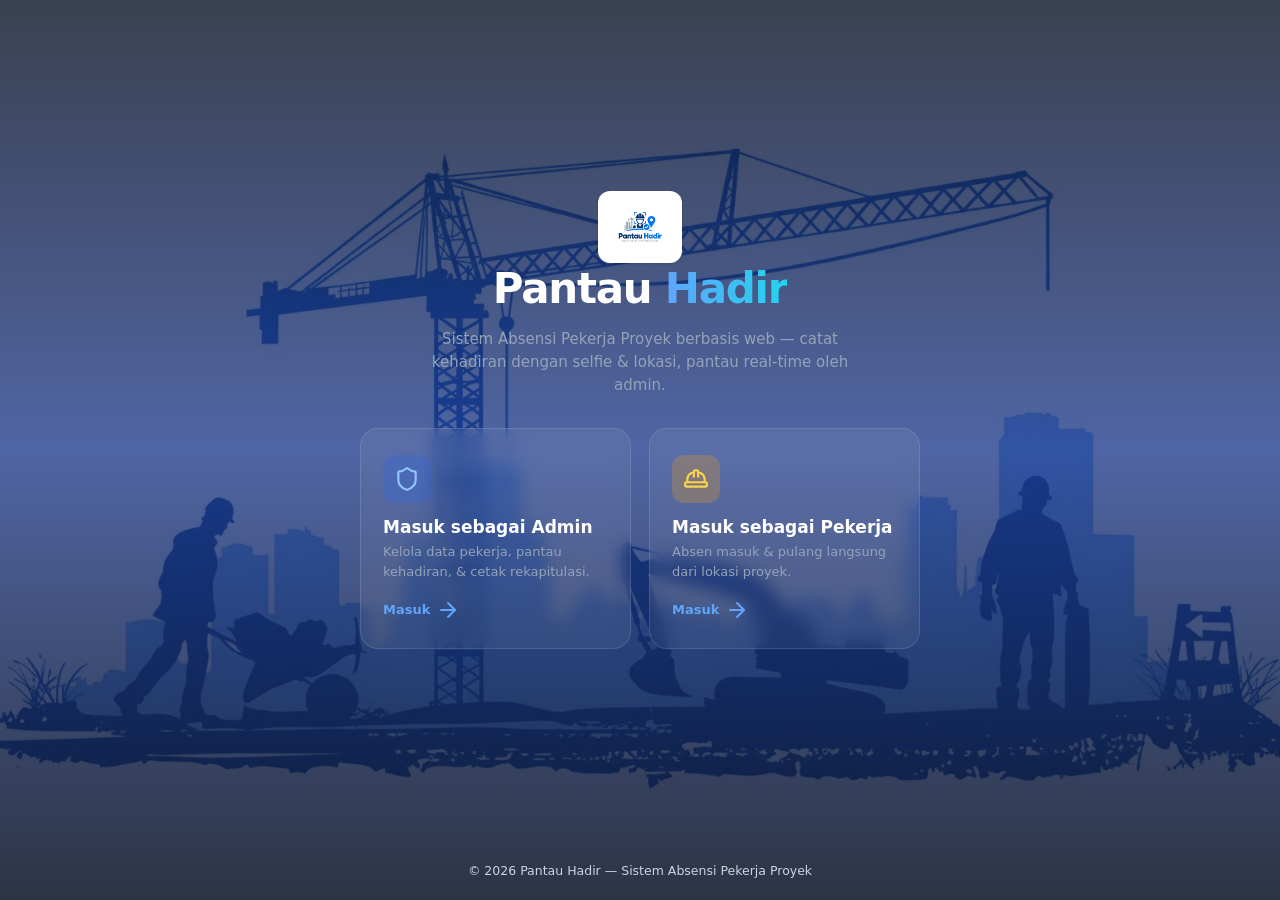
<file: index.html>
<!DOCTYPE html>
<html lang="id">
<head>
  <meta charset="UTF-8">
  <meta name="viewport" content="width=device-width, initial-scale=1.0">
  <title>Pantau Hadir — Sistem Absensi Pekerja Proyek</title>
  <link rel="stylesheet" href="assets/css/style.css">
  <link rel="icon" href="data:image/svg+xml,%3Csvg xmlns='http://www.w3.org/2000/svg' viewBox='0 0 24 24' fill='none' stroke='%232563eb' stroke-width='2'%3E%3Cpath d='M2 18a1 1 0 0 0 1 1h18a1 1 0 0 0 1-1v-2a1 1 0 0 0-1-1H3a1 1 0 0 0-1 1z'/%3E%3Cpath d='M10 10V5a1 1 0 0 1 1-1h2a1 1 0 0 1 1 1v5'/%3E%3Cpath d='M4 15v-3a6 6 0 0 1 6-6'/%3E%3Cpath d='M14 6a6 6 0 0 1 6 6v3'/%3E%3C/svg%3E">
</head>
<body class="auth-body img-bg">
  <main class="auth-main">
    <div class="landing-hero">
      <div class="logo-box" style="margin:0 auto;padding:10px 16px"><img class="logo-img" src="assets/images/logo-pantau-hadir.jpg" alt="Pantau Hadir" style="height:52px"></div>
      <h1>Pantau <span>Hadir</span></h1>
      <p>Sistem Absensi Pekerja Proyek berbasis web — catat kehadiran dengan selfie & lokasi, pantau real-time oleh admin.</p>
      <div class="role-grid">
        <a href="admin-login.html" class="role-card admin">
          <div class="role-ico" id="ico-admin"></div>
          <h3>Masuk sebagai Admin</h3>
          <p>Kelola data pekerja, pantau kehadiran, & cetak rekapitulasi.</p>
          <div class="arrow">Masuk <span id="arr-admin"></span></div>
        </a>
        <a href="pekerja-login.html" class="role-card worker">
          <div class="role-ico" id="ico-worker"></div>
          <h3>Masuk sebagai Pekerja</h3>
          <p>Absen masuk & pulang langsung dari lokasi proyek.</p>
          <div class="arrow">Masuk <span id="arr-worker"></span></div>
        </a>
      </div>
    </div>
  </main>
  <footer class="auth-foot">&copy; 2026 Pantau Hadir — Sistem Absensi Pekerja Proyek</footer>

  <script src="assets/js/app.js"></script>
  <script>
    document.getElementById('ico-admin').innerHTML = PH.icon('shield');
    document.getElementById('ico-worker').innerHTML = PH.icon('hard-hat');
    document.getElementById('arr-admin').innerHTML = PH.icon('arrow-right');
    document.getElementById('arr-worker').innerHTML = PH.icon('arrow-right');
  </script>
</body>
</html>
</file>
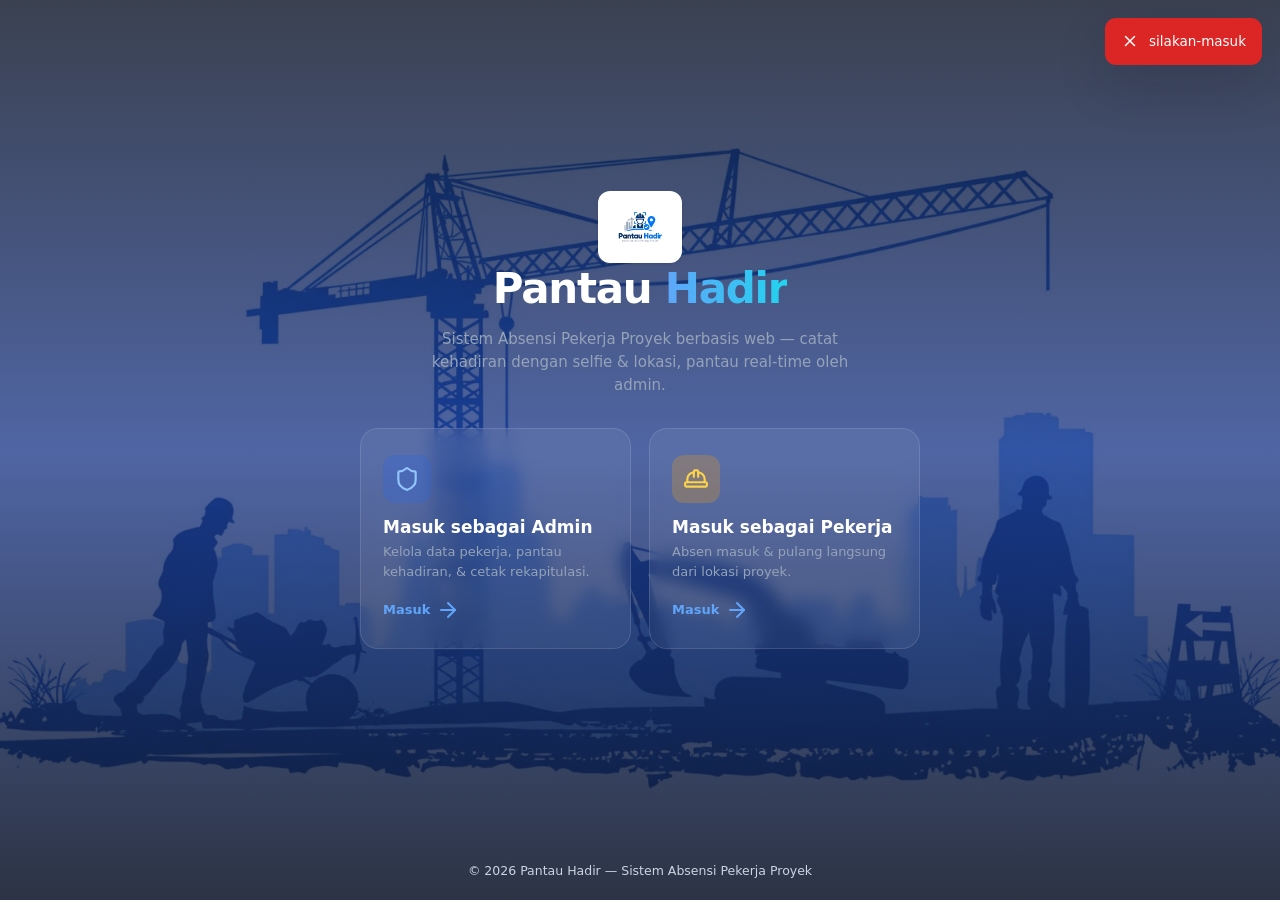
<file: absen-sukses.html>
<!DOCTYPE html>
<html lang="id">
<head>
  <meta charset="UTF-8">
  <meta name="viewport" content="width=device-width, initial-scale=1.0">
  <title>Absen Berhasil — Pantau Hadir</title>
  <link rel="stylesheet" href="assets/css/style.css">
  <link rel="icon" href="assets/images/logo-pantau-hadir.jpg">
</head>
<body class="worker-body">
  <div class="worker-wrap">
    <div class="orange-topbar">
      <a href="#" class="keluar-btn" data-logout><span id="i-back"></span> Keluar</a>
    </div>

    <div style="text-align:center;padding:26px 0 6px">
      <div class="success-green" id="i-check"></div>
      <h1 style="font-size:22px;font-weight:800;color:var(--primary);letter-spacing:.02em" id="title">ABSEN ANDA TERKIRIM!</h1>
      <p class="text-muted text-sm mt-8" id="sub">Kehadiran Anda berhasil dicatat oleh sistem.</p>
    </div>

    <div class="card card-pad" style="margin-top:10px">
      <div class="detail-grid" id="detailGrid"></div>
      <div id="photoWrap" style="display:none;margin-top:14px">
        <div class="text-sm text-muted mb-8">Bukti Foto:</div>
        <img id="photo" style="width:100%;border-radius:12px;border:1px solid var(--line)" alt="Bukti absen">
      </div>
    </div>

    <div class="card card-pad mt-16">
      <h3 style="font-size:15px;color:var(--primary);font-weight:800">Riwayat Absensi</h3>
      <table class="riwayat">
        <thead><tr><th>Hari/Tgl</th><th>Waktu</th><th>Lokasi</th></tr></thead>
        <tbody id="histBody"></tbody>
      </table>
      <div class="pager">
        <button id="prevPage" aria-label="Sebelumnya"><span id="i-prev"></span></button>
        <button id="nextPage" aria-label="Berikutnya"><span id="i-next"></span></button>
      </div>
    </div>

    <a href="pekerja-dashboard.html" class="btn btn-absen" style="text-decoration:none"><span id="i-dash"></span> Kembali ke Dashboard</a>

    <div style="text-align:center;margin-top:26px;padding-bottom:10px">
      <div class="logo-box" style="padding:8px 14px"><img class="logo-img" src="assets/images/logo-pantau-hadir.jpg" alt="Pantau Hadir" style="height:44px"></div>
    </div>
  </div>

  <script src="assets/js/app.js"></script>
  <script>
    var sess = PH.requireRole('worker');
    document.getElementById('i-back').innerHTML = PH.icon('arrow-left');
    document.getElementById('i-check').innerHTML = PH.icon('check');
    document.getElementById('i-prev').innerHTML = PH.icon('arrow-left');
    document.getElementById('i-next').innerHTML = PH.icon('arrow-right');
    document.getElementById('i-dash').innerHTML = PH.icon('home');

    var type = PH.param('type') || 'masuk';
    var id = PH.param('id');
    var rec = id ? PH.getAttendance().find(function(a){return a.id===id;}) : null;
    if (!rec) rec = PH.workerHistory(sess.workerId, 1)[0];

    document.getElementById('title').textContent = type==='pulang' ? 'ABSEN PULANG TERCATAT!' : 'ABSEN MASUK TERCATAT!';
    var isLate = rec && rec.status==='Terlambat';
    var waktu = type==='pulang' ? rec.checkOut : rec.checkIn;
    var photo = type==='pulang' ? rec.photoOut : rec.photoIn;

    var items = [
      {k:'Nama', v: sess.nama},
      {k:'NIK', v: sess.nik},
      {k:'Lokasi', v: sess.site},
      {k:'Tanggal', v: rec ? PH.fmtTanggalSingkat(rec.date) : '-'},
      {k:'Waktu Absen', v: PH.fmtWaktu(waktu) + ' WIB'},
      {k:'Status', v: rec ? rec.status : '-', badge: isLate ? 'warning' : 'success'}
    ];
    document.getElementById('detailGrid').innerHTML = items.map(function(it){
      var val = it.badge ? '<span class="badge badge-'+it.badge+'">'+it.v+'</span>' : it.v;
      return '<div class="detail-item"><div class="k">'+it.k+'</div><div class="v">'+val+'</div></div>';
    }).join('');

    if (photo) {
      document.getElementById('photoWrap').style.display='block';
      document.getElementById('photo').src = photo;
    }

    // Riwayat with pagination (5 per page)
    var hist = PH.workerHistory(sess.workerId, 30);
    var PER = 5, page = 0;
    function renderHist(){
      var rows = hist.slice(page*PER, page*PER+PER);
      document.getElementById('histBody').innerHTML = rows.length ? rows.map(function(h){
        var t = h.checkOut && (!h.checkIn || h.checkOut > h.checkIn) ? h.checkOut : h.checkIn;
        var label = (t===h.checkIn) ? 'Masuk' : 'Pulang';
        return '<tr><td>'+PH.fmtTanggalSingkat(h.date)+'</td><td>'+PH.fmtWaktu(t)+' '+label+'</td><td>'+h.site+'</td></tr>';
      }).join('') : '<tr><td colspan="3" style="text-align:center">Tidak ada riwayat.</td></tr>';
      document.getElementById('prevPage').disabled = page===0;
      document.getElementById('nextPage').disabled = (page+1)*PER >= hist.length;
    }
    document.getElementById('prevPage').addEventListener('click', function(){ if(page>0){page--;renderHist();} });
    document.getElementById('nextPage').addEventListener('click', function(){ if((page+1)*PER<hist.length){page++;renderHist();} });
    renderHist();
  </script>
</body>
</html>
</file>
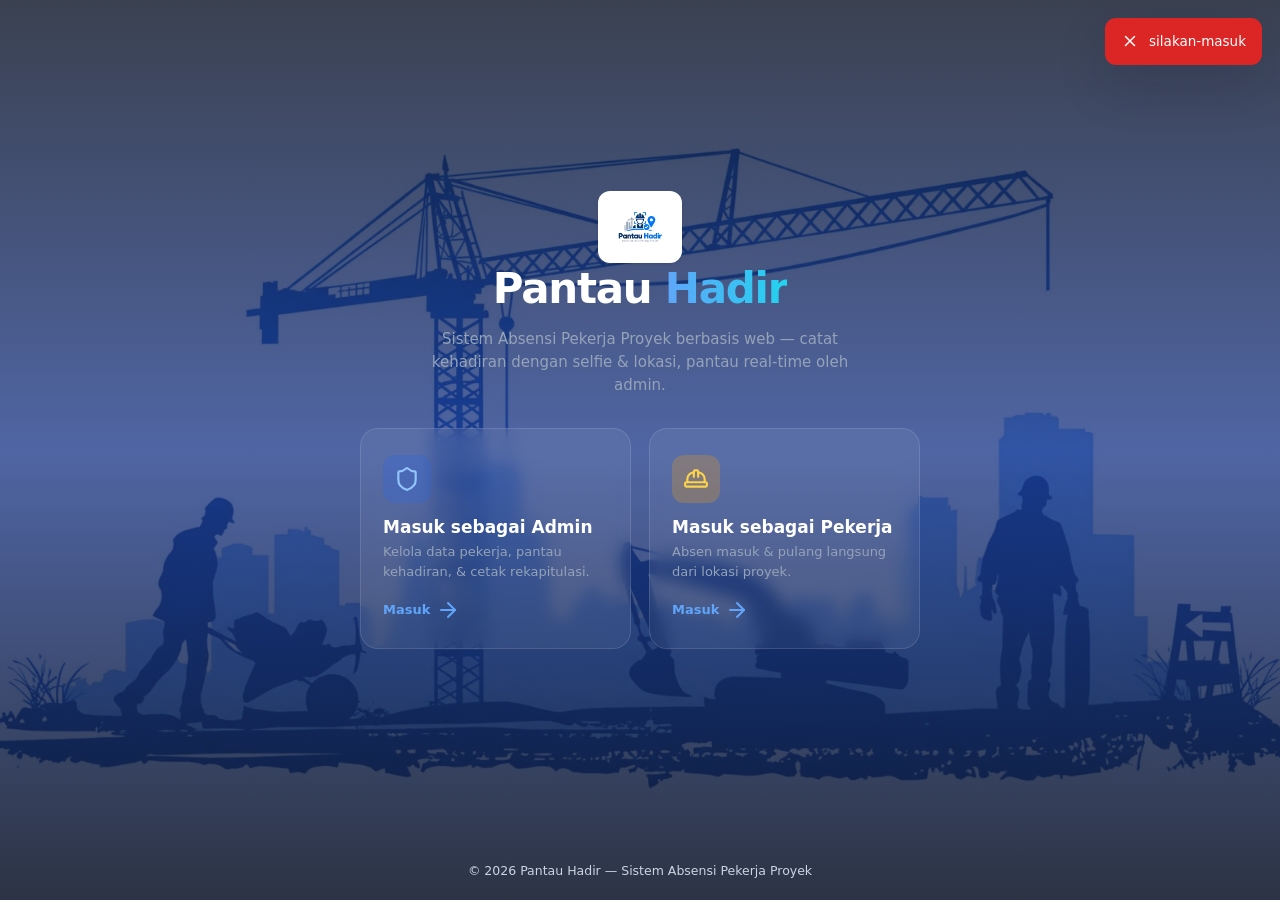
<file: admin-dashboard.html>
<!DOCTYPE html>
<html lang="id">
<head>
  <meta charset="UTF-8">
  <meta name="viewport" content="width=device-width, initial-scale=1.0">
  <title>Dashboard Admin — Pantau Hadir</title>
  <link rel="stylesheet" href="assets/css/style.css">
  <link rel="icon" href="data:image/svg+xml,%3Csvg xmlns='http://www.w3.org/2000/svg' viewBox='0 0 24 24' fill='none' stroke='%232563eb' stroke-width='2'%3E%3Cpath d='M2 18a1 1 0 0 0 1 1h18a1 1 0 0 0 1-1v-2a1 1 0 0 0-1-1H3a1 1 0 0 0-1 1z'/%3E%3Cpath d='M10 10V5a1 1 0 0 1 1-1h2a1 1 0 0 1 1 1v5'/%3E%3C/svg%3E">
</head>
<body>
  <div class="admin-layout">
    <!-- SIDEBAR -->
    <aside class="sidebar">
      <div class="brand-area">
        <div class="logo-box"><img class="logo-img" src="assets/images/logo-pantau-hadir.jpg" alt="Pantau Hadir"></div>
      </div>
      <nav>
        <a href="admin-dashboard.html" class="active"><span id="i-dash"></span> Dashboard</a>
        <a href="rekapitulasi-absensi.html"><span id="i-rekap"></span> Rekapitulasi Absensi</a>
        <a href="data-pekerja.html"><span id="i-pekerja"></span> Data Pekerja</a>
      </nav>
      <div class="side-foot">
        <a href="#" data-logout><span id="i-out"></span> Keluar</a>
      </div>
    </aside>
    <div class="overlay"></div>

    <!-- MAIN -->
    <div class="admin-main">
      <header class="topbar">
        <div class="flex gap-12">
          <button class="menu-toggle" aria-label="Buka menu"><span id="i-menu"></span></button>
          <div>
            <h2 id="companyName">PT. Jalan Baru</h2>
            <div class="clock" id="clockDate"></div>
          </div>
        </div>
        <div class="flex gap-16">
          <div class="clock" id="clockTime" style="font-size:15px;font-weight:700;color:var(--ink)"></div>
          <div class="user-chip">
            <div class="avatar"><span id="i-avatar"></span></div>
            <div>
              <div style="font-weight:700;font-size:13px">Administrator</div>
              <div class="text-xs text-muted">Admin</div>
            </div>
          </div>
        </div>
      </header>

      <main class="page">
        <div class="page-head">
          <div>
            <h1>Dashboard</h1>
            <p>Selamat datang, Administrator! Ringkasan kehadiran hari ini.</p>
          </div>
          <a href="rekapitulasi-absensi.html" class="btn btn-primary"><span id="i-detail"></span> Lihat Detail Absensi</a>
        </div>

        <!-- STATISTIK -->
        <div class="stat-grid" id="statGrid"></div>

        <div style="display:grid;grid-template-columns:2fr 1fr;gap:16px" class="dash-grid">
          <!-- CHART 7 HARI -->
          <div class="card chart-card">
            <div class="flex between mb-16">
              <h3 style="font-size:16px">Tren Kehadiran 7 Hari Terakhir</h3>
              <span class="badge badge-primary" id="avgBadge"></span>
            </div>
            <div class="bars" id="bars"></div>
          </div>
          <!-- STATUS HARI INI -->
          <div class="card card-pad">
            <h3 style="font-size:16px;margin-bottom:14px">Status Hari Ini</h3>
            <div id="statusList" style="display:flex;flex-direction:column;gap:10px"></div>
            <div class="mt-24" style="border-top:1px solid var(--line);padding-top:14px">
              <div class="text-sm text-muted mb-8">Persentase Kehadiran</div>
              <div style="height:10px;background:var(--line);border-radius:99px;overflow:hidden">
                <div id="pctBar" style="height:100%;background:linear-gradient(90deg,var(--primary),#22d3ee);border-radius:99px;width:0%;transition:width .8s ease"></div>
              </div>
              <div class="text-right mt-8" style="font-weight:800;font-size:18px" id="pctText">0%</div>
            </div>
          </div>
        </div>
      </main>
    </div>
  </div>

  <script src="assets/js/app.js"></script>
  <script>
    PH.requireRole('admin');
    document.getElementById('i-dash').innerHTML = PH.icon('layout');
    document.getElementById('i-rekap').innerHTML = PH.icon('clipboard');
    document.getElementById('i-pekerja').innerHTML = PH.icon('users');
    document.getElementById('i-out').innerHTML = PH.icon('logout');
    document.getElementById('i-menu').innerHTML = '<svg width="20" height="20" viewBox="0 0 24 24" fill="none" stroke="currentColor" stroke-width="2"><line x1="4" x2="20" y1="6" y2="6"/><line x1="4" x2="20" y1="12" y2="12"/><line x1="4" x2="20" y1="18" y2="18"/></svg>';
    document.getElementById('i-avatar').innerHTML = PH.icon('shield');
    document.getElementById('i-detail').innerHTML = PH.icon('clipboard');
    document.getElementById('companyName').textContent = PH.getCompany().name;
    PH.startClock(document.getElementById('clockDate'), document.getElementById('clockTime'));

    var BULAN = ['Jan','Feb','Mar','Apr','Mei','Jun','Jul','Agu','Sep','Okt','Nov','Des'];
    function key(d){return d.getFullYear()+'-'+String(d.getMonth()+1).padStart(2,'0')+'-'+String(d.getDate()).padStart(2,'0');}

    var workers = PH.getWorkers();
    var att = PH.getAttendance();
    var today = key(new Date());
    var todayRecs = att.filter(function(a){return a.date===today;});

    var total = workers.length;
    var hadir = todayRecs.filter(function(a){return a.status==='Hadir';}).length;
    var terlambat = todayRecs.filter(function(a){return a.status==='Terlambat';}).length;
    var alpha = total - todayRecs.length;
    var pct = total ? Math.round(((hadir+terlambat)/total)*100) : 0;

    var stats = [
      {cls:'blue', ico:'users', num:total, lbl:'Total Pekerja', sub:'Terdaftar aktif'},
      {cls:'green', ico:'check', num:hadir, lbl:'Tepat Waktu', sub:total?Math.round(hadir/total*100):0+'% dari total'},
      {cls:'amber', ico:'clock', num:terlambat, lbl:'Terlambat', sub:'Masuk setelah 07:30'},
      {cls:'red', ico:'x', num:alpha, lbl:'Belum Absen / Alpha', sub:total?Math.round(alpha/total*100):0+'% dari total'}
    ];
    document.getElementById('statGrid').innerHTML = stats.map(function(s){
      return '<div class="stat-card '+s.cls+'"><div class="stat-ico">'+PH.icon(s.ico)+'</div>'+
        '<div class="num">'+s.num+'</div><div class="lbl">'+s.lbl+'</div><div class="sub text-muted">'+s.sub+'</div></div>';
    }).join('');

    // Status list
    var statuses = [
      {c:'success', t:'Hadir Tepat Waktu', n:hadir},
      {c:'warning', t:'Terlambat', n:terlambat},
      {c:'danger', t:'Belum Absen', n:alpha}
    ];
    document.getElementById('statusList').innerHTML = statuses.map(function(s){
      return '<div class="flex between"><span class="badge badge-'+s.c+'">'+s.t+'</span><strong>'+s.n+'</strong></div>';
    }).join('');

    setTimeout(function(){
      document.getElementById('pctBar').style.width = pct+'%';
      document.getElementById('pctText').textContent = pct+'%';
    }, 200);

    // 7-day chart
    var days = [];
    var max = 1;
    for (var i=6;i>=0;i--){
      var d = new Date(); d.setDate(d.getDate()-i);
      var k = key(d);
      var cnt = att.filter(function(a){return a.date===k;}).length;
      max = Math.max(max, cnt);
      days.push({label:String(d.getDate())+' '+BULAN[d.getMonth()], cnt:cnt, dow:d.getDay()});
    }
    document.getElementById('bars').innerHTML = days.map(function(d){
      var h = Math.round((d.cnt/max)*100);
      var weekend = d.dow===0||d.dow===6;
      return '<div class="bar-col"><div class="bar" style="height:'+(d.cnt?Math.max(h,4):2)+'%;'+(weekend?'opacity:.35;background:#94a3b8':'')+'"><span>'+(d.cnt||'')+'</span></div><small>'+d.label+'</small></div>';
    }).join('');
    var avg = Math.round(days.reduce(function(s,d){return s+d.cnt;},0)/7);
    document.getElementById('avgBadge').textContent = 'Rata-rata: '+avg+' orang/hari';
  </script>
  <style>@media(max-width:900px){.dash-grid{grid-template-columns:1fr!important}}</style>
</body>
</html>
</file>
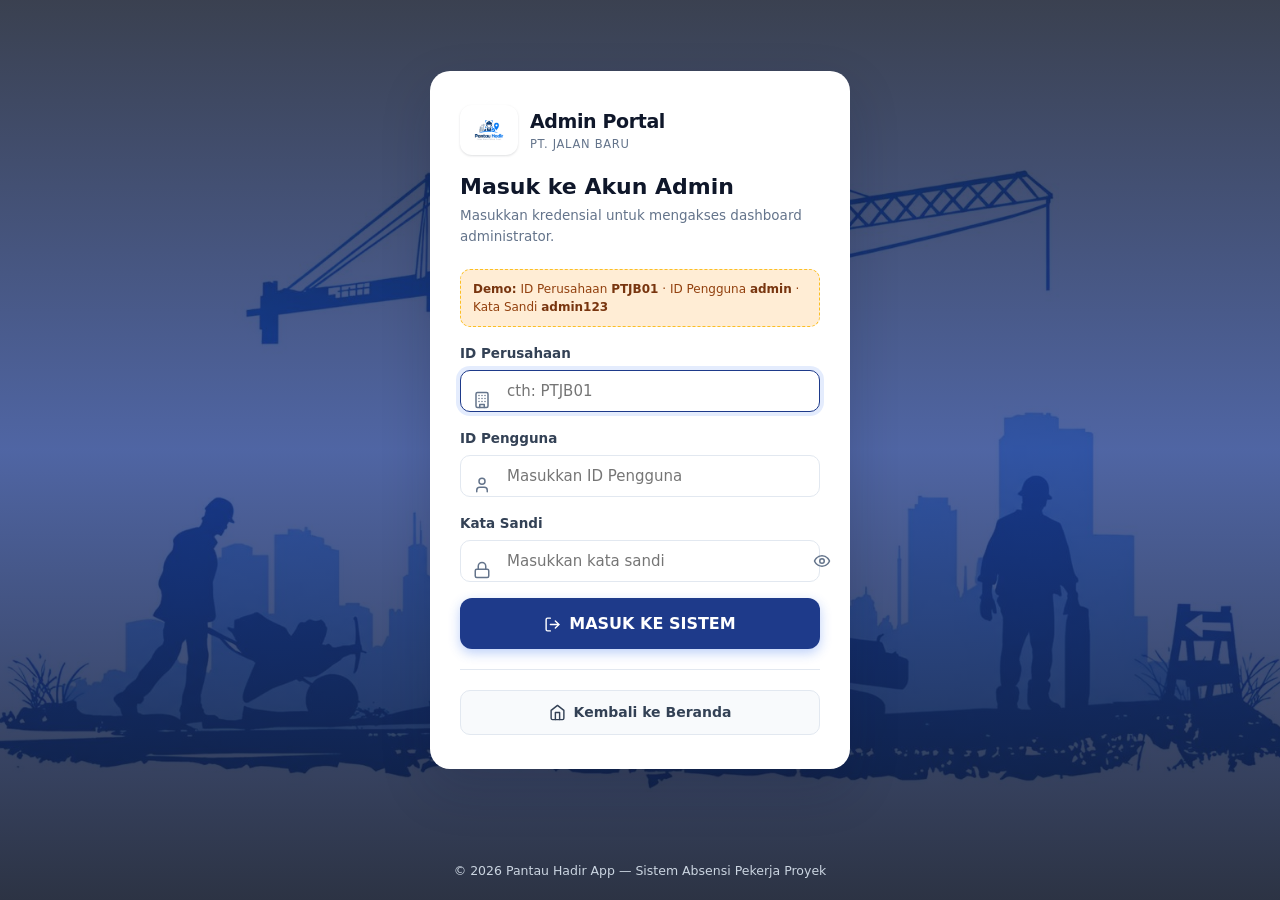
<file: admin-login.html>
<!DOCTYPE html>
<html lang="id">
<head>
  <meta charset="UTF-8">
  <meta name="viewport" content="width=device-width, initial-scale=1.0">
  <title>Masuk Admin — Pantau Hadir</title>
  <link rel="stylesheet" href="assets/css/style.css">
  <link rel="icon" href="data:image/svg+xml,%3Csvg xmlns='http://www.w3.org/2000/svg' viewBox='0 0 24 24' fill='none' stroke='%232563eb' stroke-width='2'%3E%3Cpath d='M2 18a1 1 0 0 0 1 1h18a1 1 0 0 0 1-1v-2a1 1 0 0 0-1-1H3a1 1 0 0 0-1 1z'/%3E%3Cpath d='M10 10V5a1 1 0 0 1 1-1h2a1 1 0 0 1 1 1v5'/%3E%3C/svg%3E">
</head>
<body class="auth-body img-bg">
  <main class="auth-main">
    <div class="auth-card">
      <div class="auth-logo">
        <div class="logo-box"><img class="logo-img" src="assets/images/logo-pantau-hadir.jpg" alt="Pantau Hadir"></div>
        <div class="brand">Admin Portal<small>PT. Jalan Baru</small></div>
      </div>
      <h1>Masuk ke Akun Admin</h1>
      <p class="auth-sub">Masukkan kredensial untuk mengakses dashboard administrator.</p>

      <div class="demo-hint">
        <b>Demo:</b> ID Perusahaan <b>PTJB01</b> · ID Pengguna <b>admin</b> · Kata Sandi <b>admin123</b>
      </div>

      <form id="loginForm" novalidate>
        <div class="field" id="f-company">
          <label for="id-perusahaan">ID Perusahaan</label>
          <div class="input-wrap">
            <span id="ico-building"></span>
            <input class="input" type="text" id="id-perusahaan" name="id-perusahaan" placeholder="cth: PTJB01" required autofocus autocomplete="organization">
          </div>
          <p class="error-msg">ID Perusahaan wajib diisi.</p>
        </div>
        <div class="field" id="f-user">
          <label for="id-pengguna">ID Pengguna</label>
          <div class="input-wrap">
            <span id="ico-user"></span>
            <input class="input" type="text" id="id-pengguna" name="id-pengguna" placeholder="Masukkan ID Pengguna" required autocomplete="username">
          </div>
          <p class="error-msg">ID Pengguna wajib diisi.</p>
        </div>
        <div class="field" id="f-pass">
          <label for="password">Kata Sandi</label>
          <div class="input-wrap">
            <span id="ico-lock"></span>
            <input class="input" type="password" id="password" name="password" placeholder="Masukkan kata sandi" required autocomplete="current-password">
            <button type="button" class="toggle-pass" data-toggle-pass="#password" aria-label="Tampilkan/sembunyikan kata sandi" id="togglePass"></button>
          </div>
          <p class="error-msg">Kata sandi wajib diisi.</p>
        </div>
        <button type="submit" class="btn btn-primary btn-block btn-lg" id="submitBtn">
          <span id="ico-login"></span> MASUK KE SISTEM
        </button>
      </form>

      <hr style="border:none;border-top:1px solid var(--line);margin:20px 0">
      <a href="index.html" class="btn btn-ghost btn-block"><span id="ico-home"></span> Kembali ke Beranda</a>
    </div>
  </main>
  <footer class="auth-foot">&copy; 2026 Pantau Hadir App — Sistem Absensi Pekerja Proyek</footer>

  <script src="assets/js/app.js"></script>
  <script>
    document.getElementById('ico-building').innerHTML = PH.icon('building');
    document.getElementById('ico-user').innerHTML = PH.icon('user');
    document.getElementById('ico-lock').innerHTML = PH.icon('lock');
    document.getElementById('ico-login').innerHTML = PH.icon('logout');
    document.getElementById('ico-home').innerHTML = PH.icon('home');
    document.getElementById('togglePass').innerHTML = PH.icon('eye');

    // Redirect if already logged in
    if (PH.getSession() && PH.getSession().role === 'admin') location.replace('admin-dashboard.html');

    document.getElementById('loginForm').addEventListener('submit', function (e) {
      e.preventDefault();
      var company = document.getElementById('id-perusahaan').value.trim();
      var user = document.getElementById('id-pengguna').value.trim();
      var pass = document.getElementById('password').value;
      var ok = true;
      [['f-company', company], ['f-user', user], ['f-pass', pass]].forEach(function (x) {
        document.getElementById(x[0]).classList.toggle('invalid', !x[1]);
        if (!x[1]) ok = false;
      });
      if (!ok) { PH.toast('Lengkapi semua field.', 'error'); return; }

      var btn = document.getElementById('submitBtn');
      btn.disabled = true; btn.textContent = 'Memverifikasi…';
      setTimeout(function () {
        var admin = PH.getAdmin();
        if (admin && company.toUpperCase() === admin.companyId.toUpperCase() && user === admin.userId && pass === admin.password) {
          PH.setSession({ role: 'admin', userId: user, companyId: company, loginAt: new Date().toISOString() });
          location.href = 'admin-dashboard.html?ok=' + encodeURIComponent('Selamat datang, Admin!');
        } else {
          btn.disabled = false; btn.innerHTML = '<span></span> MASUK KE SISTEM';
          btn.querySelector('span').innerHTML = PH.icon('logout');
          PH.toast('Kredensial salah. Periksa ID Perusahaan, ID Pengguna, dan Kata Sandi.', 'error');
        }
      }, 500);
    });
  </script>
</body>
</html>
</file>
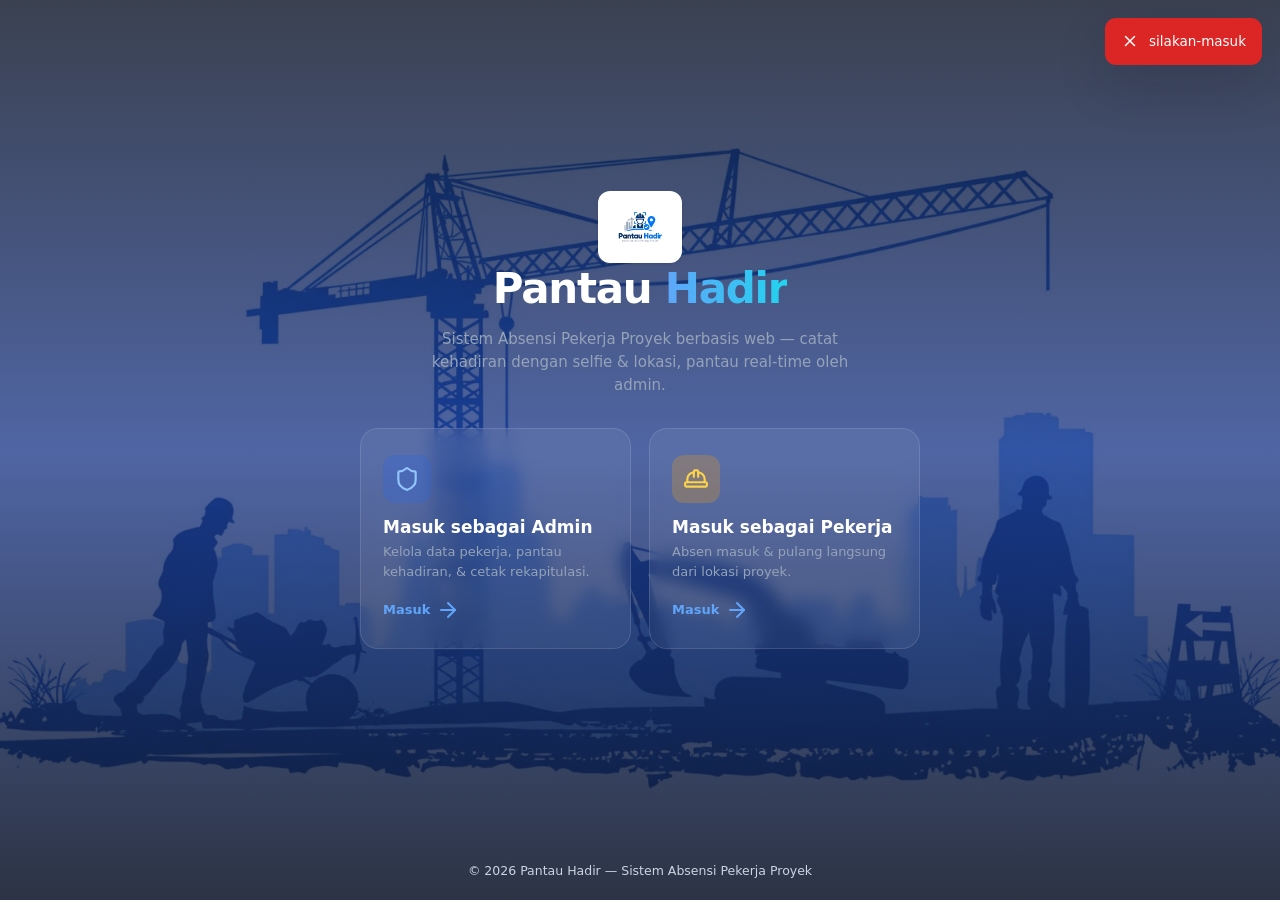
<file: data-pekerja.html>
<!DOCTYPE html>
<html lang="id">
<head>
  <meta charset="UTF-8">
  <meta name="viewport" content="width=device-width, initial-scale=1.0">
  <title>Data Pekerja — Pantau Hadir</title>
  <link rel="stylesheet" href="assets/css/style.css">
  <link rel="icon" href="data:image/svg+xml,%3Csvg xmlns='http://www.w3.org/2000/svg' viewBox='0 0 24 24' fill='none' stroke='%232563eb' stroke-width='2'%3E%3Cpath d='M2 18a1 1 0 0 0 1 1h18a1 1 0 0 0 1-1v-2a1 1 0 0 0-1-1H3a1 1 0 0 0-1 1z'/%3E%3Cpath d='M10 10V5a1 1 0 0 1 1-1h2a1 1 0 0 1 1 1v5'/%3E%3C/svg%3E">
</head>
<body>
  <div class="admin-layout">
    <aside class="sidebar">
      <div class="brand-area">
        <div class="logo-box"><img class="logo-img" src="assets/images/logo-pantau-hadir.jpg" alt="Pantau Hadir"></div>
      </div>
      <nav>
        <a href="admin-dashboard.html"><span id="i-dash"></span> Dashboard</a>
        <a href="rekapitulasi-absensi.html"><span id="i-rekap"></span> Rekapitulasi Absensi</a>
        <a href="data-pekerja.html" class="active"><span id="i-pekerja"></span> Data Pekerja</a>
      </nav>
      <div class="side-foot">
        <a href="#" data-logout><span id="i-out"></span> Keluar</a>
      </div>
    </aside>
    <div class="overlay"></div>

    <div class="admin-main">
      <header class="topbar">
        <div class="flex gap-12">
          <button class="menu-toggle" aria-label="Buka menu"><span id="i-menu"></span></button>
          <h2 id="companyName">PT. Jalan Baru</h2>
        </div>
        <div class="user-chip">
          <div class="avatar"><span id="i-avatar"></span></div>
          <div><div style="font-weight:700;font-size:13px">Administrator</div><div class="text-xs text-muted">Admin</div></div>
        </div>
      </header>

      <main class="page">
        <div class="page-head">
          <div>
            <h1>Data Pekerja</h1>
            <p>Kelola seluruh pekerja terdaftar di sistem.</p>
          </div>
          <div class="flex gap-12">
            <button class="btn btn-ghost" id="btnExport"><span id="i-dl"></span> Ekspor CSV</button>
            <a href="tambah-pekerja.html" class="btn btn-primary"><span id="i-plus"></span> Tambah Pekerja</a>
          </div>
        </div>

        <div class="toolbar">
          <div class="search">
            <span id="i-search"></span>
            <input class="input" type="search" id="cari" placeholder="Cari nama atau NIK pekerja…">
          </div>
          <select id="filterSite" style="max-width:220px">
            <option value="">Semua Lokasi</option>
          </select>
          <button class="btn btn-ghost" id="btnReset"><span id="i-x"></span> Reset</button>
        </div>

        <div class="table-wrap">
          <table>
            <thead>
              <tr>
                <th>No</th><th>NIK</th><th>Nama Pekerja</th><th>Lokasi</th><th>Kata Sandi</th><th style="text-align:right">Aksi</th>
              </tr>
            </thead>
            <tbody id="tbody"></tbody>
          </table>
          <div class="empty-state" id="empty" style="display:none">
            <span id="i-empty"></span>
            <p>Tidak ada data pekerja yang cocok.</p>
          </div>
        </div>
        <div class="flex between" style="flex-wrap:wrap;gap:12px;margin-top:14px">
          <div class="text-sm text-muted" id="info"></div>
          <div class="pagination" id="pagination"></div>
        </div>
      </main>
    </div>
  </div>

  <script src="assets/js/app.js"></script>
  <script>
    PH.requireRole('admin');
    document.getElementById('i-dash').innerHTML = PH.icon('layout');
    document.getElementById('i-rekap').innerHTML = PH.icon('clipboard');
    document.getElementById('i-pekerja').innerHTML = PH.icon('users');
    document.getElementById('i-out').innerHTML = PH.icon('logout');
    document.getElementById('i-menu').innerHTML = '<svg width="20" height="20" viewBox="0 0 24 24" fill="none" stroke="currentColor" stroke-width="2"><line x1="4" x2="20" y1="6" y2="6"/><line x1="4" x2="20" y1="12" y2="12"/><line x1="4" x2="20" y1="18" y2="18"/></svg>';
    document.getElementById('i-avatar').innerHTML = PH.icon('shield');
    document.getElementById('i-dl').innerHTML = PH.icon('download');
    document.getElementById('i-plus').innerHTML = PH.icon('user-plus');
    document.getElementById('i-search').innerHTML = PH.icon('search');
    document.getElementById('i-x').innerHTML = PH.icon('x');
    document.getElementById('i-empty').innerHTML = PH.icon('users');
    document.getElementById('companyName').textContent = PH.getCompany().name;

    var siteSel = document.getElementById('filterSite');
    PH.SITES.forEach(function(s){ var o=document.createElement('option'); o.value=s; o.textContent=s; siteSel.appendChild(o); });

    var PER_PAGE = 10, page = 1, filtered = [];

    function applyFilter(){
      var q = document.getElementById('cari').value.trim().toLowerCase();
      var site = siteSel.value;
      filtered = PH.getWorkers().filter(function(w){
        var matchQ = !q || w.nama.toLowerCase().indexOf(q)>-1 || w.nik.toLowerCase().indexOf(q)>-1;
        var matchS = !site || w.site === site;
        return matchQ && matchS;
      }).sort(function(a,b){return a.nik.localeCompare(b.nik);});
      var maxPage = Math.max(1, Math.ceil(filtered.length/PER_PAGE));
      if (page > maxPage) page = maxPage;
      render();
    }

    function render(){
      var tbody = document.getElementById('tbody');
      var start = (page-1)*PER_PAGE;
      var rows = filtered.slice(start, start+PER_PAGE);
      document.getElementById('empty').style.display = filtered.length ? 'none' : 'block';
      tbody.innerHTML = rows.map(function(w, i){
        return '<tr>'+
          '<td>'+(start+i+1)+'</td>'+
          '<td><strong>'+w.nik+'</strong></td>'+
          '<td><div class="flex gap-12"><div class="avatar" style="width:34px;height:34px;border-radius:50%;background:var(--primary-soft);color:var(--primary-dark);display:flex;align-items:center;justify-content:center;font-weight:700;font-size:12px;flex:none">'+PH.initials(w.nama)+'</div><div>'+w.nama+'</div></div></td>'+
          '<td><span class="badge badge-info">'+w.site+'</span></td>'+
          '<td style="font-family:monospace;letter-spacing:2px">••••••</td>'+
          '<td style="text-align:right"><div class="flex gap-8" style="justify-content:flex-end">'+
            '<a class="btn btn-ghost btn-icon" href="tambah-pekerja.html?id='+w.id+'" title="Edit" aria-label="Edit">'+PH.icon('edit')+'</a>'+
            '<button class="btn btn-danger btn-icon" data-del="'+w.id+'" title="Hapus" aria-label="Hapus">'+PH.icon('trash')+'</button>'+
          '</div></td></tr>';
      }).join('');

      tbody.querySelectorAll('[data-del]').forEach(function(b){
        b.addEventListener('click', function(){
          var id = b.getAttribute('data-del');
          var w = PH.getWorkers().find(function(x){return x.id===id;});
          PH.confirmDialog('Hapus Pekerja', 'Yakin ingin menghapus <strong>'+w.nama+'</strong> ('+w.nik+')? Tindakan ini tidak dapat dibatalkan.', function(){
            PH.deleteWorker(id);
            PH.toast('Pekerja '+w.nama+' dihapus.', 'success');
            applyFilter();
          });
        });
      });

      // pagination
      var maxPage = Math.max(1, Math.ceil(filtered.length/PER_PAGE));
      var pag = document.getElementById('pagination');
      var html = '<button data-p="1" '+(page===1?'disabled':'')+'>'+PH.icon('chevrons-left')+'</button>'+
        '<button data-p="'+(page-1)+'" '+(page===1?'disabled':'')+'>'+PH.icon('arrow-left')+'</button>';
      for (var p=1;p<=maxPage;p++) html += '<button data-p="'+p+'" class="'+(p===page?'active':'')+'">'+p+'</button>';
      html += '<button data-p="'+(page+1)+'" '+(page===maxPage?'disabled':'')+'>'+PH.icon('arrow-right')+'</button>'+
        '<button data-p="'+maxPage+'" '+(page===maxPage?'disabled':'')+'>'+PH.icon('chevrons-right')+'</button>';
      pag.innerHTML = html;
      pag.querySelectorAll('button[data-p]').forEach(function(b){
        b.addEventListener('click', function(){ page = parseInt(b.getAttribute('data-p'),10); render(); });
      });

      document.getElementById('info').textContent = 'Menampilkan '+(filtered.length?start+1:0)+'–'+Math.min(start+PER_PAGE, filtered.length)+' dari '+filtered.length+' pekerja';
    }

    document.getElementById('cari').addEventListener('input', function(){ page=1; applyFilter(); });
    siteSel.addEventListener('change', function(){ page=1; applyFilter(); });
    document.getElementById('btnReset').addEventListener('click', function(){
      document.getElementById('cari').value=''; siteSel.value=''; page=1; applyFilter();
    });
    document.getElementById('btnExport').addEventListener('click', function(){
      var rows = PH.getWorkers().map(function(w,i){return [i+1, w.nik, w.nama, w.site, w.password];});
      PH.exportCSV('data-pekerja.csv', ['No','NIK','Nama','Lokasi','Kata Sandi'], rows);
      PH.toast('Data pekerja diekspor ke CSV.', 'success');
    });

    applyFilter();
  </script>
</body>
</html>
</file>
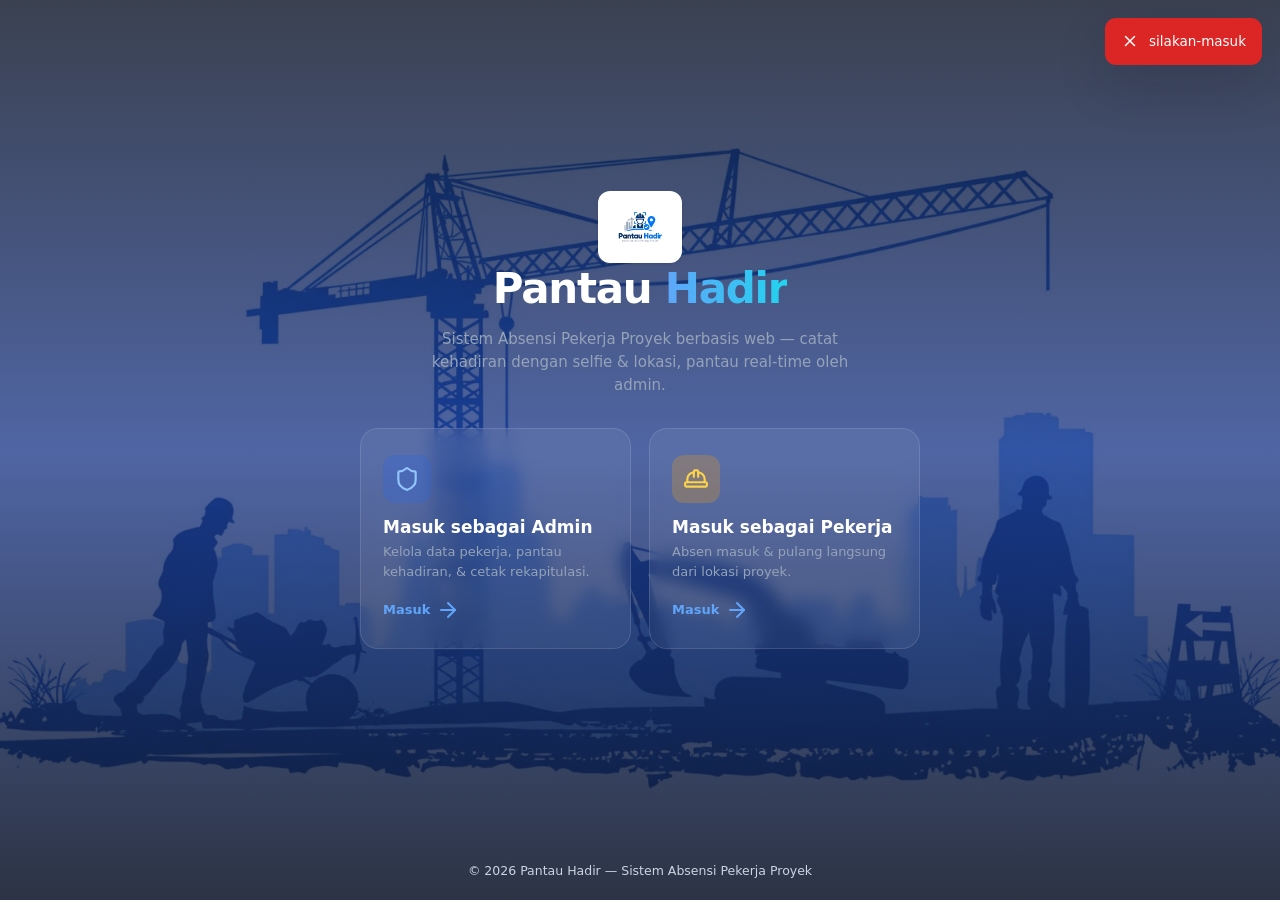
<file: pekerja-dashboard.html>
<!DOCTYPE html>
<html lang="id">
<head>
  <meta charset="UTF-8">
  <meta name="viewport" content="width=device-width, initial-scale=1.0">
  <title>Dashboard Pekerja — Pantau Hadir</title>
  <link rel="stylesheet" href="assets/css/style.css">
  <link rel="icon" href="assets/images/logo-pantau-hadir.jpg">
</head>
<body class="worker-body">
  <div class="worker-wrap">
    <!-- ORANGE TOP BAR -->
    <div class="orange-topbar">
      <a href="#" class="keluar-btn" data-logout><img src="assets/images/icons/log-out.svg" width="18" height="18" alt=""> Keluar</a>
    </div>

    <!-- IDENTITAS -->
    <div class="w-identity">
      <div class="logo-box"><img class="logo-img" src="assets/images/logo-pantau-hadir.jpg" alt="Pantau Hadir"></div>
      <div>
        <div class="pt" id="companyName">PT. JALAN BARU</div>
        <div class="site" id="siteName">SITE A - KALI MALANG</div>
      </div>
    </div>

    <h1 class="halo" id="helloName">HALO!</h1>
    <p class="status-line">STATUS: <span class="badge badge-success" id="statusText" style="font-size:11px">MEMERIKSA…</span></p>

    <!-- KAMERA (kotak hitam sesuai Figma) -->
    <div class="cam-figma" id="camBox">
      <video id="video" autoplay playsinline muted style="display:none;width:100%;height:100%;object-fit:cover"></video>
      <canvas id="canvas" style="display:none"></canvas>
      <button type="button" class="cam-activate" id="btnActivate">
        TEKAN UNTUK<br>AKTIFKAN<br>KAMERA DEPAN
      </button>
      <div class="cam-oval" id="camOval" style="display:none"></div>
      <div class="cam-scan-h" id="camScan" style="display:none"></div>
    </div>

    <!-- ABSEN (nonaktif sampai kamera aktif) -->
    <button class="btn-absen" id="btnAbsen" disabled>
      <img src="assets/images/icons/scan-face.svg" width="22" height="22" alt=""> <span id="absenText">ABSEN</span>
    </button>
    <p class="text-center text-xs text-muted mt-8" id="absenHint">Aktifkan kamera terlebih dahulu untuk dapat absen.</p>

    <div class="text-center text-sm text-muted mt-8 flex gap-8" id="gpsLine" style="display:none;justify-content:center">
      <img src="assets/images/icons/map-pin-check.svg" width="16" height="16" alt=""> <span id="gpsText">Mengambil lokasi…</span>
    </div>

    <!-- SERVER TIME FOOTER -->
    <div class="server-footer">
      <div class="lbl">Waktu Server</div>
      <div class="val"><span id="clockDate"></span> · <span id="clockTime"></span></div>
    </div>
  </div>

  <script src="assets/js/app.js"></script>
  <script>
    var sess = PH.requireRole('worker');
    document.getElementById('companyName').textContent = PH.getCompany().name.toUpperCase();
    document.getElementById('siteName').textContent = sess.site.toUpperCase();
    document.getElementById('helloName').textContent = 'HALO, ' + sess.nama.toUpperCase().split(' ')[0] + '!!';
    PH.startClock(document.getElementById('clockDate'), document.getElementById('clockTime'));

    var stream = null, lat = null, lng = null, cameraOn = false, insideGeofence = true;
    var video = document.getElementById('video');
    var canvas = document.getElementById('canvas');
    var btnActivate = document.getElementById('btnActivate');
    var btnAbsen = document.getElementById('btnAbsen');

    function refreshStatus(){
      var rec = PH.todayRecord(sess.workerId);
      var txt = document.getElementById('absenText');
      var hint = document.getElementById('absenHint');
      var st = document.getElementById('statusText');
      st.textContent = insideGeofence ? 'DI DALAM AREA PROYEK' : 'DI LUAR AREA PROYEK';
      st.className = 'badge badge-' + (insideGeofence ? 'success' : 'danger');
      if (!rec) {
        txt.textContent = 'ABSEN MASUK';
        hint.textContent = cameraOn ? 'Tekan tombol untuk mencatat kehadiran Anda hari ini.' : 'Aktifkan kamera terlebih dahulu untuk dapat absen.';
      } else if (!rec.checkOut) {
        txt.textContent = 'ABSEN PULANG';
        hint.textContent = 'Anda sudah absen masuk pukul ' + PH.fmtWaktu(rec.checkIn) + '. Tekan tombol saat pulang.';
      } else {
        txt.textContent = 'ABSEN SELESAI HARI INI';
        hint.textContent = 'Anda sudah menyelesaikan absensi hari ini. Sampai jumpa besok!';
      }
      btnAbsen.disabled = !cameraOn || (!!rec && !!rec.checkOut) || !insideGeofence;
    }

    function activateCam(){
      if (cameraOn) return;
      if (!navigator.mediaDevices || !navigator.mediaDevices.getUserMedia) {
        PH.toast('Browser tidak mendukung kamera.', 'error'); return;
      }
      navigator.mediaDevices.getUserMedia({ video: { facingMode:'user', width:{ideal:640}, height:{ideal:480} }, audio:false })
        .then(function(s){
          stream = s; video.srcObject = s; video.style.display='block';
          btnActivate.style.display = 'none';
          document.getElementById('camOval').style.display = 'block';
          document.getElementById('camScan').style.display = 'block';
          cameraOn = true;
          PH.toast('Kamera aktif. Silakan absen.', 'success');
          refreshStatus();
        })
        .catch(function(err){
          PH.toast('Akses kamera ditolak. Izinkan kamera untuk absen.', 'error');
        });
    }
    btnActivate.addEventListener('click', activateCam);
    document.getElementById('camBox').addEventListener('click', function(e){
      if (!cameraOn && e.target === btnActivate) return; // handled
      if (!cameraOn) activateCam();
    });

    function capturePhoto(){
      if (!cameraOn) return null;
      try {
        var w = 240, h = 320;
        canvas.width = w; canvas.height = h;
        var ctx = canvas.getContext('2d');
        var vw = video.videoWidth || 640, vh = video.videoHeight || 480;
        var scale = Math.max(w/vw, h/vh), dw = vw*scale, dh = vh*scale;
        ctx.drawImage(video, (w-dw)/2, (h-dh)/2, dw, dh);
        return canvas.toDataURL('image/jpeg', 0.6);
      } catch(e){ return null; }
    }

    if (navigator.geolocation) {
      document.getElementById('gpsLine').style.display='flex';
      navigator.geolocation.getCurrentPosition(function(pos){
        lat = pos.coords.latitude; lng = pos.coords.longitude;
        insideGeofence = true;
        document.getElementById('gpsText').textContent = 'Lokasi terverifikasi: ' + lat.toFixed(5) + ', ' + lng.toFixed(5) + ' (±' + Math.round(pos.coords.accuracy) + ' m)';
        refreshStatus();
      }, function(){
        insideGeofence = true;
        document.getElementById('gpsText').textContent = 'Lokasi tidak dapat dibaca.';
        refreshStatus();
      }, { timeout: 8000 });
    }
    refreshStatus();

    btnAbsen.addEventListener('click', function(){
      if (!cameraOn) return;
      btnAbsen.disabled = true;
      var rec = PH.todayRecord(sess.workerId);
      var photo = capturePhoto();
      setTimeout(function(){
        if (!rec) {
          var r = PH.checkIn({id:sess.workerId, nik:sess.nik, nama:sess.nama, site:sess.site}, photo, lat, lng);
          if (stream){ stream.getTracks().forEach(function(t){t.stop();}); }
          location.href = 'absen-sukses.html?type=masuk&id=' + r.id;
        } else if (!rec.checkOut) {
          var r2 = PH.checkOut(rec.id, photo);
          if (stream){ stream.getTracks().forEach(function(t){t.stop();}); }
          location.href = 'absen-sukses.html?type=pulang&id=' + r2.id;
        }
      }, 600);
    });
  </script>
</body>
</html>
</file>
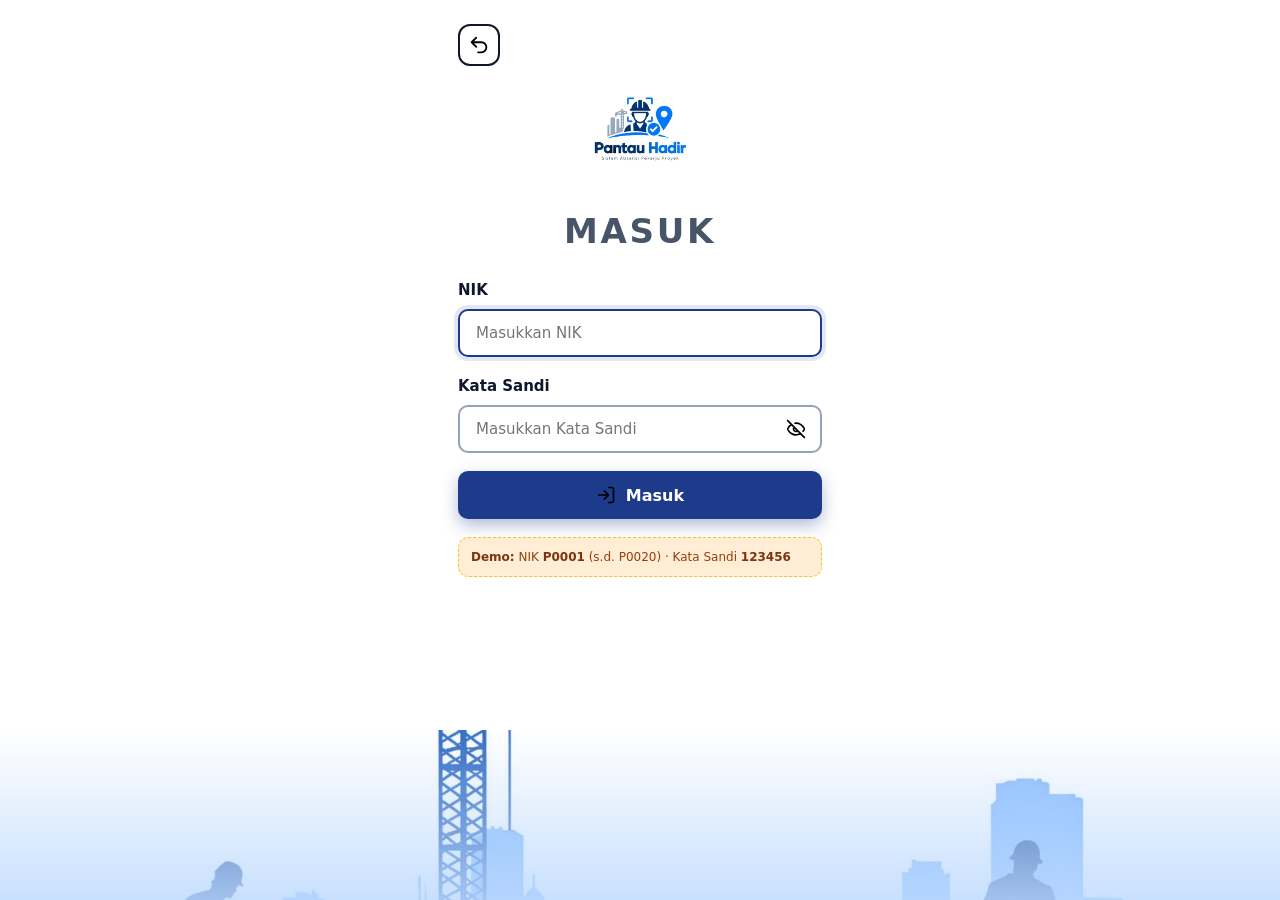
<file: pekerja-login.html>
<!DOCTYPE html>
<html lang="id">
<head>
  <meta charset="UTF-8">
  <meta name="viewport" content="width=device-width, initial-scale=1.0">
  <title>Masuk Pekerja — Pantau Hadir</title>
  <link rel="stylesheet" href="assets/css/style.css">
  <link rel="icon" href="assets/images/logo-pantau-hadir.jpg">
</head>
<body class="worker-login-body">
  <div class="worker-login-wrap">
    <a href="index.html" class="back-btn" aria-label="Kembali"><img src="assets/images/icons/undo-2.svg" alt="" width="22" height="22"></a>

    <div style="text-align:center;margin:8px 0 26px">
      <img src="assets/images/logo-pantau-hadir.jpg" alt="Pantau Hadir" style="height:110px;width:auto;margin:0 auto">
    </div>

    <h1 class="masuk-heading">MASUK</h1>

    <form id="loginForm" novalidate>
      <div class="field2" id="f-nik">
        <label for="nik">NIK</label>
        <input class="input2" type="text" id="nik" name="nik" placeholder="Masukkan NIK" required autocomplete="username" autofocus>
        <p class="error-msg">NIK wajib diisi.</p>
      </div>
      <div class="field2" id="f-pass">
        <label for="kata-sandi">Kata Sandi</label>
        <div style="position:relative">
          <input class="input2" type="password" id="kata-sandi" name="kata-sandi" placeholder="Masukkan Kata Sandi" required autocomplete="current-password">
          <button type="button" class="toggle-pass2" id="togglePass" aria-label="Tampilkan/sembunyikan kata sandi"><img src="assets/images/icons/eye-off.svg" width="20" height="20" alt=""></button>
        </div>
        <p class="error-msg">Kata sandi wajib diisi.</p>
      </div>
      <button type="submit" class="btn-masuk" id="submitBtn">
        <img src="assets/images/icons/log-in.svg" width="20" height="20" alt=""> Masuk
      </button>
    </form>

    <div class="demo-hint" style="margin-top:18px">
      <b>Demo:</b> NIK <b>P0001</b> (s.d. P0020) · Kata Sandi <b>123456</b>
    </div>
  </div>

  <div class="construction-foot"></div>

  <script src="assets/js/app.js"></script>
  <script>
    if (PH.getSession() && PH.getSession().role === 'worker') location.replace('pekerja-dashboard.html');
    document.getElementById('togglePass').addEventListener('click', function(){
      var inp = document.getElementById('kata-sandi');
      var show = inp.type === 'password';
      inp.type = show ? 'text' : 'password';
      this.querySelector('img').src = 'assets/images/icons/' + (show ? 'eye.svg' : 'eye-off.svg');
    });

    document.getElementById('loginForm').addEventListener('submit', function(e){
      e.preventDefault();
      var nik = document.getElementById('nik').value.trim().toUpperCase();
      var pass = document.getElementById('kata-sandi').value;
      var ok = true;
      [['f-nik', nik], ['f-pass', pass]].forEach(function(x){
        document.getElementById(x[0]).classList.toggle('invalid', !x[1]);
        if (!x[1]) ok = false;
      });
      if (!ok){ PH.toast('Lengkapi NIK dan Kata Sandi.', 'error'); return; }
      var btn = document.getElementById('submitBtn');
      btn.disabled = true; btn.textContent = 'Memverifikasi…';
      setTimeout(function(){
        var worker = PH.getWorkers().find(function(w){ return w.nik.toUpperCase() === nik; });
        if (!worker){ reset(btn); PH.toast('NIK tidak ditemukan. Hubungi admin.', 'error'); return; }
        if (worker.password !== pass){ reset(btn); PH.toast('Kata sandi salah.', 'error'); return; }
        PH.setSession({ role:'worker', workerId:worker.id, nik:worker.nik, nama:worker.nama, site:worker.site, loginAt:new Date().toISOString() });
        location.href = 'pekerja-dashboard.html?ok=' + encodeURIComponent('Selamat datang, ' + worker.nama.split(' ')[0] + '!');
      }, 500);
      function reset(b){ b.disabled = false; b.innerHTML = '<img src="assets/images/icons/log-in.svg" width="20" height="20" alt=""> Masuk'; }
    });
  </script>
</body>
</html>
</file>
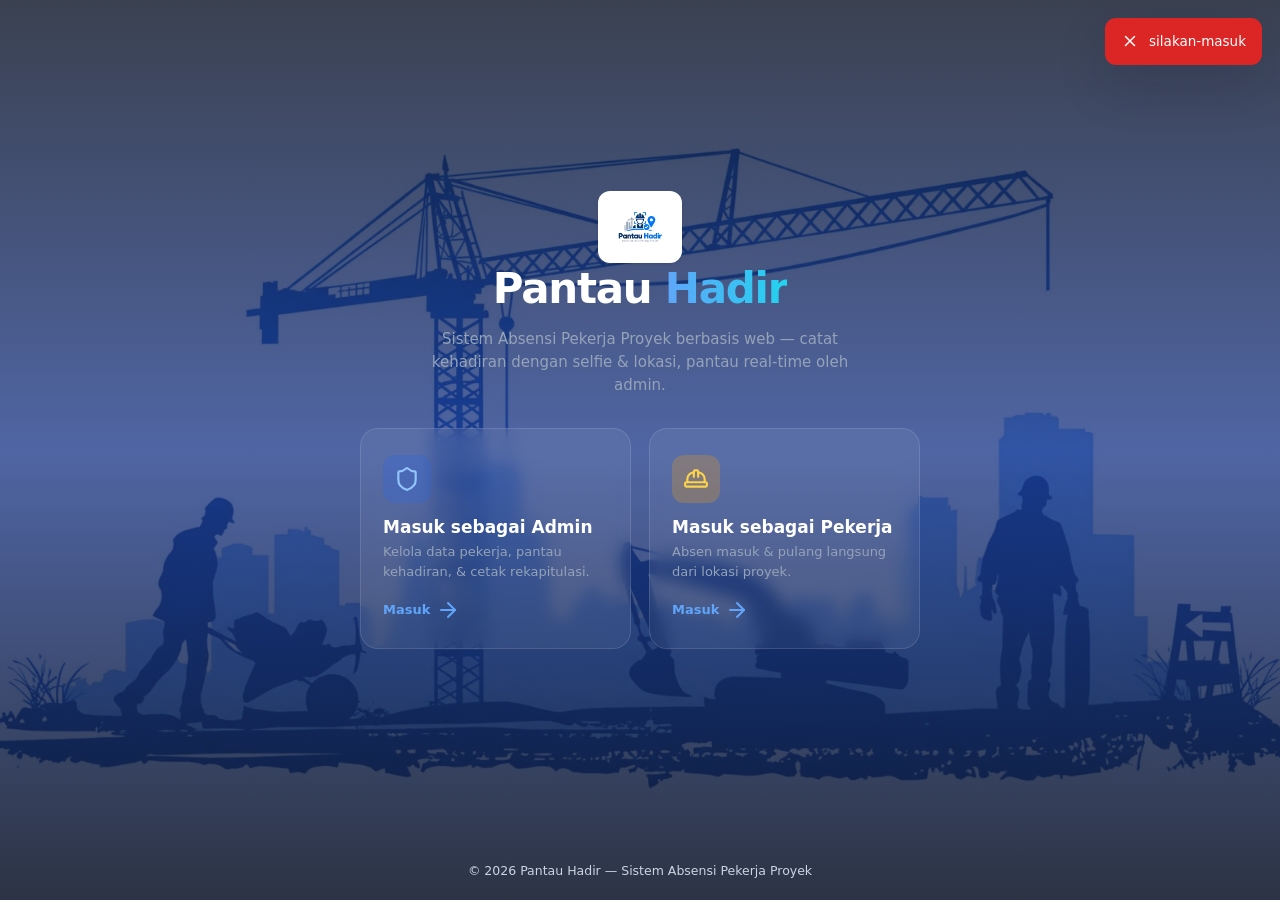
<file: rekapitulasi-absensi.html>
<!DOCTYPE html>
<html lang="id">
<head>
  <meta charset="UTF-8">
  <meta name="viewport" content="width=device-width, initial-scale=1.0">
  <title>Rekapitulasi Absensi — Pantau Hadir</title>
  <link rel="stylesheet" href="assets/css/style.css">
  <link rel="icon" href="data:image/svg+xml,%3Csvg xmlns='http://www.w3.org/2000/svg' viewBox='0 0 24 24' fill='none' stroke='%232563eb' stroke-width='2'%3E%3Cpath d='M2 18a1 1 0 0 0 1 1h18a1 1 0 0 0 1-1v-2a1 1 0 0 0-1-1H3a1 1 0 0 0-1 1z'/%3E%3Cpath d='M10 10V5a1 1 0 0 1 1-1h2a1 1 0 0 1 1 1v5'/%3E%3C/svg%3E">
</head>
<body>
  <div class="admin-layout">
    <aside class="sidebar">
      <div class="brand-area">
        <div class="logo-box"><img class="logo-img" src="assets/images/logo-pantau-hadir.jpg" alt="Pantau Hadir"></div>
      </div>
      <nav>
        <a href="admin-dashboard.html"><span id="i-dash"></span> Dashboard</a>
        <a href="rekapitulasi-absensi.html" class="active"><span id="i-rekap"></span> Rekapitulasi Absensi</a>
        <a href="data-pekerja.html"><span id="i-pekerja"></span> Data Pekerja</a>
      </nav>
      <div class="side-foot">
        <a href="#" data-logout><span id="i-out"></span> Keluar</a>
      </div>
    </aside>
    <div class="overlay"></div>

    <div class="admin-main">
      <header class="topbar">
        <div class="flex gap-12">
          <button class="menu-toggle" aria-label="Buka menu"><span id="i-menu"></span></button>
          <h2 id="companyName">PT. Jalan Baru</h2>
        </div>
        <div class="user-chip">
          <div class="avatar"><span id="i-avatar"></span></div>
          <div><div style="font-weight:700;font-size:13px">Administrator</div><div class="text-xs text-muted">Admin</div></div>
        </div>
      </header>

      <main class="page">
        <div class="page-head no-print">
          <div>
            <h1>Rekapitulasi Absensi Pekerja</h1>
            <p>Lihat dan kelola data kehadiran pekerja proyek.</p>
          </div>
          <div class="flex gap-12">
            <button class="btn btn-ghost" id="btnCsv"><span id="i-csv"></span> Unduh CSV</button>
            <button class="btn btn-ghost" onclick="window.print()"><span id="i-print"></span> Cetak</button>
          </div>
        </div>

        <div class="filter-panel no-print">
          <div class="field">
            <label for="f-nama">Nama Pekerja</label>
            <div class="input-wrap"><span id="i-search"></span>
              <input class="input" type="text" id="f-nama" placeholder="Cari nama…">
            </div>
          </div>
          <div class="field">
            <label for="f-tanggal">Tanggal Absensi</label>
            <input class="input" type="date" id="f-tanggal">
          </div>
          <div class="field">
            <label for="f-status">Status Kehadiran</label>
            <select id="f-status">
              <option value="">Semua Status</option>
              <option value="Hadir">Hadir</option>
              <option value="Terlambat">Terlambat</option>
              <option value="Alpha">Alpha (Belum Absen)</option>
            </select>
          </div>
          <div class="flex gap-12">
            <button class="btn btn-primary" id="btnCari" style="flex:1"><span id="i-find"></span> Cari</button>
            <button class="btn btn-ghost" id="btnReset"><span id="i-x"></span> Reset</button>
          </div>
        </div>

        <div class="table-wrap">
          <table>
            <thead>
              <tr>
                <th>No</th><th>Nama</th><th>Tanggal</th><th>Jam Masuk</th><th>Bukti Masuk</th><th>Jam Pulang</th><th>Bukti Pulang</th><th>Status</th>
              </tr>
            </thead>
            <tbody id="tbody"></tbody>
          </table>
          <div class="empty-state" id="empty" style="display:none">
            <span id="i-empty"></span>
            <p>Tidak ada data absensi yang cocok dengan filter.</p>
          </div>
        </div>
        <div class="flex between" style="flex-wrap:wrap;gap:12px;margin-top:14px">
          <div class="text-sm text-muted" id="info"></div>
          <div class="pagination no-print" id="pagination"></div>
        </div>
      </main>
    </div>
  </div>

  <script src="assets/js/app.js"></script>
  <script>
    PH.requireRole('admin');
    document.getElementById('i-dash').innerHTML = PH.icon('layout');
    document.getElementById('i-rekap').innerHTML = PH.icon('clipboard');
    document.getElementById('i-pekerja').innerHTML = PH.icon('users');
    document.getElementById('i-out').innerHTML = PH.icon('logout');
    document.getElementById('i-menu').innerHTML = '<svg width="20" height="20" viewBox="0 0 24 24" fill="none" stroke="currentColor" stroke-width="2"><line x1="4" x2="20" y1="6" y2="6"/><line x1="4" x2="20" y1="12" y2="12"/><line x1="4" x2="20" y1="18" y2="18"/></svg>';
    document.getElementById('i-avatar').innerHTML = PH.icon('shield');
    document.getElementById('i-csv').innerHTML = PH.icon('file-spreadsheet');
    document.getElementById('i-print').innerHTML = PH.icon('printer');
    document.getElementById('i-search').innerHTML = PH.icon('search');
    document.getElementById('i-find').innerHTML = PH.icon('search');
    document.getElementById('i-x').innerHTML = PH.icon('x');
    document.getElementById('i-empty').innerHTML = PH.icon('clipboard');
    document.getElementById('companyName').textContent = PH.getCompany().name;

    var PER_PAGE = 10, page = 1, filtered = [];

    function statusBadge(s){
      if (s==='Hadir') return '<span class="badge badge-success">Hadir</span>';
      if (s==='Terlambat') return '<span class="badge badge-warning">Terlambat</span>';
      return '<span class="badge badge-danger">Alpha</span>';
    }

    function applyFilter(){
      var q = document.getElementById('f-nama').value.trim().toLowerCase();
      var tgl = document.getElementById('f-tanggal').value;
      var st = document.getElementById('f-status').value;
      var all = PH.getAttendance().slice();
      // include alpha: workers with no record on a given date when date filter active
      if (tgl) {
        var recsOnDate = all.filter(function(a){return a.date===tgl;});
        var ids = recsOnDate.map(function(a){return a.workerId;});
        PH.getWorkers().forEach(function(w){
          if (ids.indexOf(w.id)===-1) {
            all.push({id:'alpha-'+w.id+'-'+tgl, workerId:w.id, nik:w.nik, nama:w.nama, site:w.site, date:tgl, checkIn:null, checkOut:null, status:'Alpha', photoIn:null, photoOut:null});
          }
        });
      }
      filtered = all.filter(function(a){
        var mq = !q || a.nama.toLowerCase().indexOf(q)>-1 || (a.nik||'').toLowerCase().indexOf(q)>-1;
        var mt = !tgl || a.date===tgl;
        var ms = !st || a.status===st;
        return mq && mt && ms;
      }).sort(function(a,b){
        if (a.date!==b.date) return b.date.localeCompare(a.date);
        return (a.checkIn||'').localeCompare(b.checkIn||'');
      });
      var maxPage = Math.max(1, Math.ceil(filtered.length/PER_PAGE));
      if (page>maxPage) page=maxPage;
      render();
    }

    function render(){
      var tbody = document.getElementById('tbody');
      var start = (page-1)*PER_PAGE;
      var rows = filtered.slice(start, start+PER_PAGE);
      document.getElementById('empty').style.display = filtered.length?'none':'block';
      tbody.innerHTML = rows.map(function(a,i){
        var photoIn = a.photoIn
          ? '<button class="btn btn-ghost btn-icon" data-photo="in" data-id="'+a.id+'" title="Lihat bukti masuk">'+PH.icon('camera')+'</button>'
          : (a.checkIn?'<span class="text-muted text-xs">—</span>':'-');
        var photoOut = a.photoOut
          ? '<button class="btn btn-ghost btn-icon" data-photo="out" data-id="'+a.id+'" title="Lihat bukti pulang">'+PH.icon('camera')+'</button>'
          : (a.checkOut?'<span class="text-muted text-xs">—</span>':'-');
        return '<tr>'+
          '<td>'+(start+i+1)+'</td>'+
          '<td><strong>'+a.nama+'</strong><div class="text-xs text-muted">'+a.nik+' · '+a.site+'</div></td>'+
          '<td>'+PH.fmtTanggalSingkat(a.date)+'</td>'+
          '<td style="font-variant-numeric:tabular-nums">'+PH.fmtWaktu(a.checkIn)+'</td>'+
          '<td>'+photoIn+'</td>'+
          '<td style="font-variant-numeric:tabular-nums">'+PH.fmtWaktu(a.checkOut)+'</td>'+
          '<td>'+photoOut+'</td>'+
          '<td>'+statusBadge(a.status)+'</td></tr>';
      }).join('');

      tbody.querySelectorAll('[data-photo]').forEach(function(b){
        b.addEventListener('click', function(){
          var id = b.getAttribute('data-id');
          var which = b.getAttribute('data-photo');
          var rec = filtered.find(function(x){return x.id===id;});
          var src = which==='in'?rec.photoIn:rec.photoOut;
          var m = PH.modal(
            '<h3>Bukti Absen '+(which==='in'?'Masuk':'Pulang')+'</h3>'+
            '<p>'+rec.nama+' · '+PH.fmtTanggalSingkat(rec.date)+' · '+PH.fmtWaktu(which==='in'?rec.checkIn:rec.checkOut)+' WIB</p>'+
            '<img class="photo" src="'+src+'" alt="Bukti foto">'+
            '<div class="modal-actions"><button class="btn btn-primary" data-close>Tutup</button></div>'
          );
          m.el.querySelector('[data-close]').onclick = m.close;
        });
      });

      var maxPage = Math.max(1, Math.ceil(filtered.length/PER_PAGE));
      var pag = document.getElementById('pagination');
      var html = '<button data-p="1" '+(page===1?'disabled':'')+'>'+PH.icon('chevrons-left')+'</button>'+
        '<button data-p="'+(page-1)+'" '+(page===1?'disabled':'')+'>'+PH.icon('arrow-left')+'</button>';
      for (var p=1;p<=maxPage;p++) html += '<button data-p="'+p+'" class="'+(p===page?'active':'')+'">'+p+'</button>';
      html += '<button data-p="'+(page+1)+'" '+(page===maxPage?'disabled':'')+'>'+PH.icon('arrow-right')+'</button>'+
        '<button data-p="'+maxPage+'" '+(page===maxPage?'disabled':'')+'>'+PH.icon('chevrons-right')+'</button>';
      pag.innerHTML = html;
      pag.querySelectorAll('button[data-p]').forEach(function(b){
        b.addEventListener('click', function(){ page=parseInt(b.getAttribute('data-p'),10); render(); });
      });
      document.getElementById('info').textContent = 'Menampilkan '+(filtered.length?start+1:0)+'–'+Math.min(start+PER_PAGE, filtered.length)+' dari '+filtered.length+' catatan';
    }

    document.getElementById('btnCari').addEventListener('click', function(){ page=1; applyFilter(); });
    document.getElementById('f-nama').addEventListener('keydown', function(e){ if(e.key==='Enter'){page=1;applyFilter();} });
    document.getElementById('btnReset').addEventListener('click', function(){
      document.getElementById('f-nama').value=''; document.getElementById('f-tanggal').value=''; document.getElementById('f-status').value=''; page=1; applyFilter();
    });
    document.getElementById('btnCsv').addEventListener('click', function(){
      var rows = filtered.map(function(a,i){return [i+1, a.nik, a.nama, a.site, a.date, PH.fmtWaktu(a.checkIn), PH.fmtWaktu(a.checkOut), a.status];});
      PH.exportCSV('rekapitulasi-absensi.csv', ['No','NIK','Nama','Lokasi','Tanggal','Jam Masuk','Jam Pulang','Status'], rows);
      PH.toast('Rekapitulasi diekspor ke CSV.', 'success');
    });

    applyFilter();
  </script>
</body>
</html>
</file>
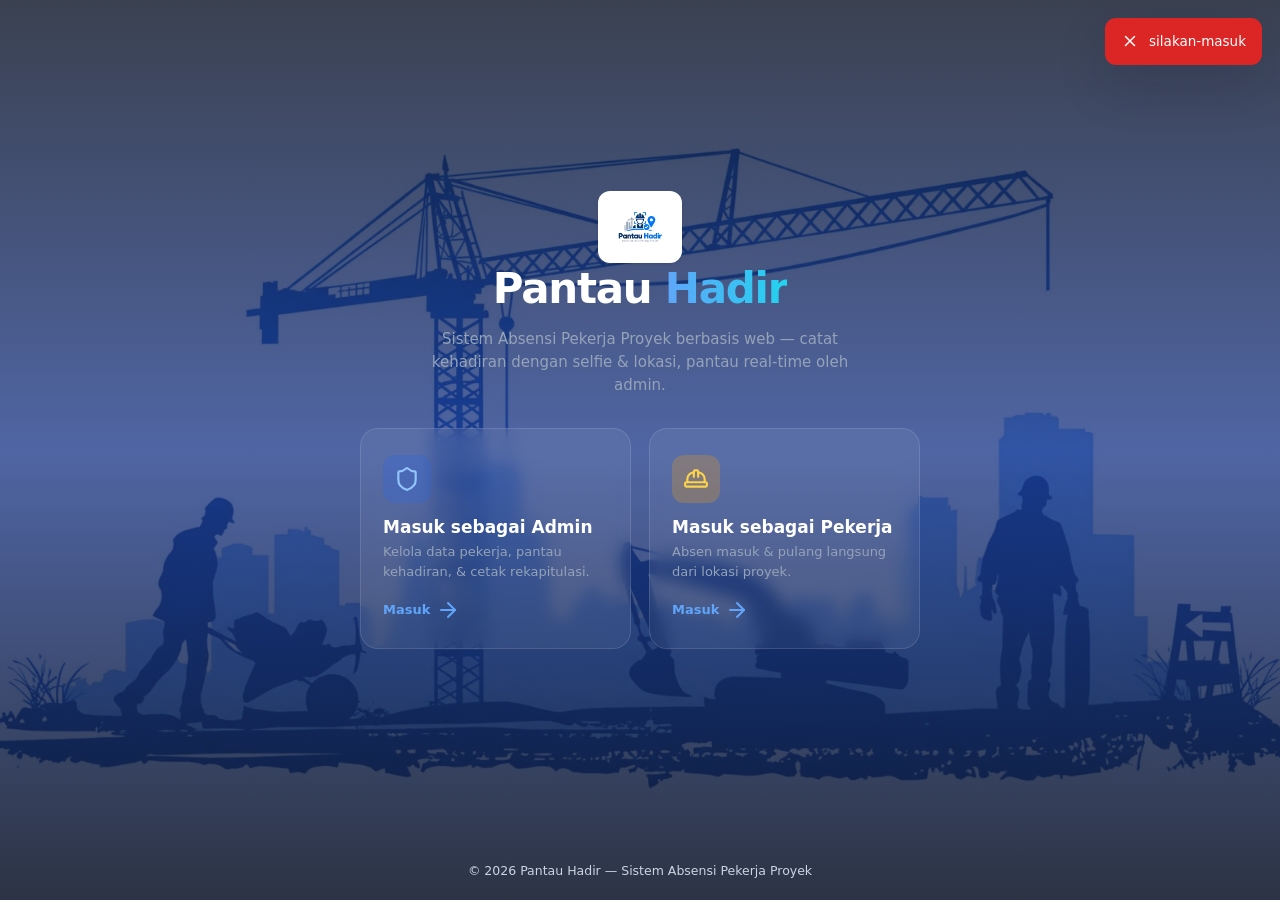
<file: tambah-pekerja.html>
<!DOCTYPE html>
<html lang="id">
<head>
  <meta charset="UTF-8">
  <meta name="viewport" content="width=device-width, initial-scale=1.0">
  <title>Tambah / Edit Pekerja — Pantau Hadir</title>
  <link rel="stylesheet" href="assets/css/style.css">
  <link rel="icon" href="data:image/svg+xml,%3Csvg xmlns='http://www.w3.org/2000/svg' viewBox='0 0 24 24' fill='none' stroke='%232563eb' stroke-width='2'%3E%3Cpath d='M2 18a1 1 0 0 0 1 1h18a1 1 0 0 0 1-1v-2a1 1 0 0 0-1-1H3a1 1 0 0 0-1 1z'/%3E%3Cpath d='M10 10V5a1 1 0 0 1 1-1h2a1 1 0 0 1 1 1v5'/%3E%3C/svg%3E">
</head>
<body>
  <div class="admin-layout">
    <aside class="sidebar">
      <div class="brand-area">
        <div class="logo-box"><img class="logo-img" src="assets/images/logo-pantau-hadir.jpg" alt="Pantau Hadir"></div>
      </div>
      <nav>
        <a href="admin-dashboard.html"><span id="i-dash"></span> Dashboard</a>
        <a href="rekapitulasi-absensi.html"><span id="i-rekap"></span> Rekapitulasi Absensi</a>
        <a href="data-pekerja.html" class="active"><span id="i-pekerja"></span> Data Pekerja</a>
      </nav>
      <div class="side-foot">
        <a href="#" data-logout><span id="i-out"></span> Keluar</a>
      </div>
    </aside>
    <div class="overlay"></div>

    <div class="admin-main">
      <header class="topbar">
        <div class="flex gap-12">
          <button class="menu-toggle" aria-label="Buka menu"><span id="i-menu"></span></button>
          <h2 id="companyName">PT. Jalan Baru</h2>
        </div>
        <div class="user-chip">
          <div class="avatar"><span id="i-avatar"></span></div>
          <div><div style="font-weight:700;font-size:13px">Administrator</div><div class="text-xs text-muted">Admin</div></div>
        </div>
      </header>

      <main class="page">
        <div class="page-head">
          <div>
            <h1 id="pageTitle">Tambah Data Pekerja</h1>
            <p id="pageSub">Masukkan data pekerja baru ke dalam sistem.</p>
          </div>
          <a href="data-pekerja.html" class="btn btn-ghost"><span id="i-back"></span> Kembali</a>
        </div>

        <div class="card card-pad" style="max-width:640px">
          <form id="form" novalidate>
            <div class="field" id="f-nama">
              <label for="nama">Nama Lengkap Pekerja</label>
              <div class="input-wrap"><span id="i-user"></span>
                <input class="input" type="text" id="nama" placeholder="cth: Bambang Cahyadi" required>
              </div>
              <p class="error-msg">Nama lengkap wajib diisi (min. 3 karakter).</p>
            </div>
            <div class="field" id="f-nik">
              <label for="nik">NIK / ID Pekerja</label>
              <div class="input-wrap"><span id="i-id"></span>
                <input class="input" type="text" id="nik" placeholder="cth: P0021" required>
              </div>
              <p class="hint" id="nikHint">Saran NIK otomatis: <strong id="nikSaran"></strong></p>
              <p class="error-msg">NIK wajib diisi dan tidak boleh sama dengan pekerja lain.</p>
            </div>
            <div class="field" id="f-site">
              <label for="lokasi">Lokasi Kerja (Site)</label>
              <select id="lokasi" required>
                <option value="">Pilih lokasi proyek…</option>
              </select>
              <p class="error-msg">Lokasi kerja wajib dipilih.</p>
            </div>
            <div class="field" id="f-pass">
              <label for="password">Kata Sandi Akun</label>
              <div class="input-wrap"><span id="i-lock"></span>
                <input class="input" type="password" id="password" placeholder="Min. 6 karakter" required>
                <button type="button" class="toggle-pass" data-toggle-pass="#password" id="togglePass" aria-label="Tampilkan/sembunyikan"></button>
              </div>
              <p class="hint">Kata sandi ini digunakan pekerja untuk masuk ke sistem.</p>
              <p class="error-msg">Kata sandi minimal 6 karakter.</p>
            </div>
            <div class="flex gap-12 mt-24" style="justify-content:flex-end">
              <a href="data-pekerja.html" class="btn btn-ghost"><span id="i-x"></span> Batal</a>
              <button type="submit" class="btn btn-primary" id="submitBtn"><span id="i-save"></span> <span id="btnText">Simpan Pekerja</span></button>
            </div>
          </form>
        </div>
      </main>
    </div>
  </div>

  <script src="assets/js/app.js"></script>
  <script>
    PH.requireRole('admin');
    document.getElementById('i-dash').innerHTML = PH.icon('layout');
    document.getElementById('i-rekap').innerHTML = PH.icon('clipboard');
    document.getElementById('i-pekerja').innerHTML = PH.icon('users');
    document.getElementById('i-out').innerHTML = PH.icon('logout');
    document.getElementById('i-menu').innerHTML = '<svg width="20" height="20" viewBox="0 0 24 24" fill="none" stroke="currentColor" stroke-width="2"><line x1="4" x2="20" y1="6" y2="6"/><line x1="4" x2="20" y1="12" y2="12"/><line x1="4" x2="20" y1="18" y2="18"/></svg>';
    document.getElementById('i-avatar').innerHTML = PH.icon('shield');
    document.getElementById('i-back').innerHTML = PH.icon('arrow-left');
    document.getElementById('i-user').innerHTML = PH.icon('user');
    document.getElementById('i-id').innerHTML = PH.icon('id-card');
    document.getElementById('i-lock').innerHTML = PH.icon('lock');
    document.getElementById('i-x').innerHTML = PH.icon('x');
    document.getElementById('i-save').innerHTML = PH.icon('save');
    document.getElementById('togglePass').innerHTML = PH.icon('eye');
    document.getElementById('companyName').textContent = PH.getCompany().name;

    var lokasi = document.getElementById('lokasi');
    PH.SITES.forEach(function(s){ var o=document.createElement('option'); o.value=s; o.textContent=s; lokasi.appendChild(o); });

    var editId = PH.param('id');
    var editing = null;
    if (editId) {
      editing = PH.getWorkers().find(function(w){return w.id===editId;});
      if (editing) {
        document.getElementById('pageTitle').textContent = 'Edit Data Pekerja';
        document.getElementById('pageSub').textContent = 'Perbarui data pekerja yang sudah terdaftar.';
        document.getElementById('btnText').textContent = 'Perbarui Pekerja';
        document.getElementById('nama').value = editing.nama;
        document.getElementById('nik').value = editing.nik;
        lokasi.value = editing.site;
        document.getElementById('password').value = editing.password;
        document.getElementById('nikHint').style.display='none';
      }
    } else {
      var saran = PH.nextNik();
      document.getElementById('nikSaran').textContent = saran;
      document.getElementById('nik').value = saran;
    }

    document.getElementById('form').addEventListener('submit', function(e){
      e.preventDefault();
      var nama = document.getElementById('nama').value.trim();
      var nik = document.getElementById('nik').value.trim().toUpperCase();
      var site = lokasi.value;
      var pass = document.getElementById('password').value;

      var ok = true;
      function bad(id, cond){ document.getElementById(id).classList.toggle('invalid', cond); if(cond) ok=false; }
      bad('f-nama', nama.length < 3);
      bad('f-site', !site);
      bad('f-pass', pass.length < 6);

      var dup = PH.getWorkers().find(function(w){ return w.nik.toUpperCase()===nik && w.id !== editId; });
      bad('f-nik', !nik || !!dup);

      if (!ok) { PH.toast('Periksa kembali isian formulir.', 'error'); return; }

      var btn = document.getElementById('submitBtn');
      btn.disabled = true;
      if (editing) {
        PH.updateWorker(editId, {nama:nama, nik:nik, site:site, password:pass});
        location.href = 'data-pekerja.html?ok='+encodeURIComponent('Data '+nama+' diperbarui.');
      } else {
        PH.addWorker({nama:nama, nik:nik, site:site, password:pass});
        location.href = 'data-pekerja.html?ok='+encodeURIComponent('Pekerja '+nama+' berhasil ditambahkan.');
      }
    });
  </script>
</body>
</html>
</file>
<file: assets/css/style.css>
/* ============================================================
   Pantau Hadir — Sistem Absensi Pekerja Proyek
   Shared Stylesheet (modern, responsif, tanpa aset eksternal)
   ============================================================ */
:root{
  --bg:#f1f5f9;
  --surface:#ffffff;
  --surface-2:#f8fafc;
  --ink:#0f172a;
  --ink-2:#334155;
  --muted:#64748b;
  --line:#e2e8f0;
  --primary:#1e3a8a;          /* navy blue (Figma) */
  --primary-dark:#172554;
  --primary-soft:#dbeafe;
  --primary-bright:#2563eb;
  --accent:#f97316;           /* orange header bar (Figma) */
  --accent-dark:#ea580c;
  --accent-soft:#ffedd5;
  --success:#16a34a;
  --success-soft:#dcfce7;
  --danger:#dc2626;
  --danger-soft:#fee2e2;
  --warning:#d97706;
  --info:#0891b2;
  --sky-soft:#eff6ff;         /* light blue footer / table */
  --sky-mid:#bfdbfe;
  --sidebar:#172554;          /* deep navy sidebar */
  --sidebar-ink:#cbd5e1;
  --radius:14px;
  --radius-sm:10px;
  --shadow-sm:0 1px 2px rgba(15,23,42,.06),0 1px 3px rgba(15,23,42,.08);
  --shadow:0 4px 14px rgba(15,23,42,.08),0 2px 4px rgba(15,23,42,.05);
  --shadow-lg:0 20px 50px rgba(15,23,42,.18);
  --font:'Inter',system-ui,-apple-system,'Segoe UI',Roboto,'Helvetica Neue',Arial,sans-serif;
}
*{box-sizing:border-box;margin:0;padding:0}
html{-webkit-text-size-adjust:100%}
body{
  font-family:var(--font);
  background:var(--bg);
  color:var(--ink);
  line-height:1.55;
  min-height:100vh;
  font-size:15px;
}
a{color:var(--primary);text-decoration:none}
a:hover{text-decoration:underline}
img{max-width:100%;display:block}
button{font-family:inherit;cursor:pointer;border:none;background:none}
input,select,textarea{font-family:inherit;font-size:15px}
h1,h2,h3,h4{line-height:1.25;color:var(--ink)}
svg{display:inline-block;vertical-align:middle;flex:none}

/* ---------- Layout util ---------- */
.container{max-width:1120px;margin:0 auto;padding:0 20px}
.flex{display:flex;align-items:center}
.between{justify-content:space-between}
.gap-8{gap:8px}.gap-12{gap:12px}.gap-16{gap:16px}.gap-24{gap:24px}
.mt-8{margin-top:8px}.mt-16{margin-top:16px}.mt-24{margin-top:24px}.mt-32{margin-top:32px}
.mb-8{margin-bottom:8px}.mb-16{margin-bottom:16px}.mb-24{margin-bottom:24px}
.text-muted{color:var(--muted)}
.text-sm{font-size:13px}
.text-xs{font-size:12px}
.badge{display:inline-flex;align-items:center;gap:6px;padding:4px 10px;border-radius:999px;font-size:12px;font-weight:600;line-height:1.4}
.badge-success{background:var(--success-soft);color:var(--success)}
.badge-danger{background:var(--danger-soft);color:var(--danger)}
.badge-warning{background:var(--accent-soft);color:var(--warning)}
.badge-info{background:#cffafe;color:var(--info)}
.badge-primary{background:var(--primary-soft);color:var(--primary-dark)}

/* ---------- Buttons ---------- */
.btn{
  display:inline-flex;align-items:center;justify-content:center;gap:8px;
  padding:11px 18px;border-radius:var(--radius-sm);font-weight:600;font-size:14px;
  transition:.18s ease;border:1px solid transparent;white-space:nowrap;
}
.btn svg{width:17px;height:17px}
.btn-primary{background:var(--primary);color:#fff;box-shadow:0 4px 12px rgba(37,99,235,.3)}
.btn-primary:hover{background:var(--primary-dark);transform:translateY(-1px)}
.btn-accent{background:var(--accent);color:#1a1206;box-shadow:0 4px 12px rgba(245,158,11,.3)}
.btn-accent:hover{filter:brightness(1.05);transform:translateY(-1px)}
.btn-success{background:var(--success);color:#fff;box-shadow:0 4px 12px rgba(22,163,74,.28)}
.btn-success:hover{filter:brightness(1.08)}
.btn-ghost{background:var(--surface-2);color:var(--ink-2);border-color:var(--line)}
.btn-ghost:hover{background:#eef2f7}
.btn-danger{background:var(--danger);color:#fff}
.btn-danger:hover{background:#b91c1c}
.btn-block{width:100%}
.btn-lg{padding:15px 22px;font-size:16px;border-radius:12px}
.btn-icon{padding:9px;width:38px;height:38px}
.btn:disabled{opacity:.55;cursor:not-allowed;transform:none}

/* ---------- Form ---------- */
.field{margin-bottom:16px}
.field label{display:block;font-weight:600;font-size:13.5px;color:var(--ink-2);margin-bottom:6px}
.input-wrap{position:relative;display:flex;align-items:center}
.input-wrap svg{position:absolute;left:13px;width:18px;height:18px;color:var(--muted);pointer-events:none}
.input-wrap input,.input-wrap select{padding-left:46px}
.input,select,textarea{
  width:100%;padding:11px 14px;border:1.5px solid var(--line);border-radius:var(--radius-sm);
  background:var(--surface);color:var(--ink);transition:.15s ease;outline:none;
}
.input:focus,select:focus,textarea:focus{border-color:var(--primary);box-shadow:0 0 0 4px rgba(37,99,235,.12)}
select{appearance:none;background-image:url("data:image/svg+xml;charset=UTF-8,%3Csvg xmlns='http://www.w3.org/2000/svg' width='16' height='16' viewBox='0 0 24 24' fill='none' stroke='%2364748b' stroke-width='2.5' stroke-linecap='round' stroke-linejoin='round'%3E%3Cpath d='m6 9 6 6 6-6'/%3E%3C/svg%3E");background-repeat:no-repeat;background-position:right 12px center;padding-right:36px}
.toggle-pass{position:absolute;right:8px;top:50%;transform:translateY(-50%);padding:6px;color:var(--muted);border-radius:6px;cursor:pointer;background:none;border:none;display:inline-flex;align-items:center;justify-content:center}
.toggle-pass:hover{color:var(--primary);background:var(--primary-soft)}
.hint{font-size:12px;color:var(--muted);margin-top:5px}
.error-msg{color:var(--danger);font-size:12.5px;margin-top:6px;display:none}
.field.invalid .input{border-color:var(--danger)}
.field.invalid .error-msg{display:block}

/* ---------- Card ---------- */
.card{background:var(--surface);border-radius:var(--radius);box-shadow:var(--shadow-sm);border:1px solid var(--line)}
.card-pad{padding:22px}

/* ---------- Table ---------- */
.table-wrap{overflow-x:auto;border-radius:var(--radius);border:1px solid var(--line);background:var(--surface);box-shadow:var(--shadow-sm)}
table{width:100%;border-collapse:collapse;min-width:640px}
thead th{
  background:var(--surface-2);text-align:left;font-size:12.5px;text-transform:uppercase;
  letter-spacing:.04em;color:var(--muted);padding:12px 14px;border-bottom:1px solid var(--line);white-space:nowrap;
}
tbody td{padding:12px 14px;border-bottom:1px solid var(--line);font-size:14px;color:var(--ink-2);vertical-align:middle}
tbody tr:last-child td{border-bottom:none}
tbody tr:hover{background:var(--surface-2)}
td .btn{padding:6px 10px;font-size:12.5px}
.empty-state{text-align:center;padding:48px 20px;color:var(--muted)}
.empty-state svg{width:56px;height:56px;color:var(--line);margin-bottom:12px}

/* ---------- Pagination ---------- */
.pagination{display:flex;align-items:center;gap:6px;flex-wrap:wrap;margin-top:16px}
.pagination button{
  min-width:36px;height:36px;padding:0 10px;border-radius:9px;border:1px solid var(--line);
  background:var(--surface);color:var(--ink-2);font-weight:600;font-size:13.5px;transition:.15s;
}
.pagination button:hover:not(:disabled){border-color:var(--primary);color:var(--primary)}
.pagination button.active{background:var(--primary);color:#fff;border-color:var(--primary)}
.pagination button:disabled{opacity:.4;cursor:not-allowed}

/* ============================================================
   AUTH / LANDING pages (centered card)
   ============================================================ */
.auth-body{
  min-height:100vh;display:flex;flex-direction:column;
  background:
    radial-gradient(1200px 500px at 85% -10%,rgba(37,99,235,.18),transparent 60%),
    radial-gradient(900px 420px at -10% 110%,rgba(245,158,11,.16),transparent 55%),
    linear-gradient(160deg,#0f172a 0%,#1e293b 55%,#0f172a 100%);
  color:#e2e8f0;
}
.auth-main{flex:1;display:flex;align-items:center;justify-content:center;padding:40px 20px}
.auth-card{
  width:100%;max-width:420px;background:var(--surface);color:var(--ink);
  border-radius:20px;box-shadow:var(--shadow-lg);padding:34px 30px;
  animation:pop .4s cubic-bezier(.2,.9,.3,1.2);
}
@keyframes pop{from{opacity:0;transform:translateY(14px) scale(.98)}to{opacity:1;transform:none}}
.auth-logo{display:flex;align-items:center;gap:12px;margin-bottom:6px}
.logo-mark{
  width:46px;height:46px;border-radius:12px;background:linear-gradient(135deg,var(--primary),#06b6d4);
  display:flex;align-items:center;justify-content:center;color:#fff;box-shadow:0 8px 20px rgba(37,99,235,.4);
}
.logo-mark svg{width:26px;height:26px}
.brand{font-weight:800;font-size:19px;letter-spacing:-.02em}
.brand small{display:block;font-weight:500;font-size:11.5px;color:var(--muted);letter-spacing:.06em;text-transform:uppercase}
.auth-card h1{font-size:22px;margin:18px 0 4px}
.auth-sub{color:var(--muted);font-size:13.5px;margin-bottom:22px}
.auth-foot{text-align:center;padding:20px;color:#94a3b8;font-size:12.5px}
.auth-foot a{color:#cbd5e1}
.demo-hint{
  background:var(--accent-soft);border:1px dashed #fbbf24;border-radius:10px;
  padding:10px 12px;font-size:12px;color:#92400e;margin-bottom:16px;line-height:1.5;
}
.demo-hint b{color:#78350f}

/* Landing role cards */
.landing-hero{text-align:center;max-width:640px;margin:0 auto;padding:20px}
.landing-hero .logo-mark{width:64px;height:64px;margin:0 auto 16px;border-radius:16px}
.landing-hero .logo-mark svg{width:36px;height:36px}
.landing-hero h1{color:#fff;font-size:clamp(28px,5vw,42px);font-weight:800;letter-spacing:-.03em}
.landing-hero h1 span{background:linear-gradient(90deg,#60a5fa,#22d3ee);-webkit-background-clip:text;background-clip:text;color:transparent}
.landing-hero p{color:#94a3b8;margin:12px auto 30px;max-width:440px;font-size:15px}
.role-grid{display:grid;grid-template-columns:repeat(auto-fit,minmax(240px,1fr));gap:18px;max-width:560px;margin:0 auto}
.role-card{
  background:rgba(255,255,255,.06);border:1px solid rgba(255,255,255,.12);backdrop-filter:blur(8px);
  border-radius:18px;padding:26px 22px;text-align:left;transition:.2s;color:#e2e8f0;
}
.role-card:hover{transform:translateY(-4px);background:rgba(255,255,255,.1);border-color:rgba(96,165,250,.5);text-decoration:none}
.role-card .role-ico{width:48px;height:48px;border-radius:12px;display:flex;align-items:center;justify-content:center;margin-bottom:14px}
.role-card.admin .role-ico{background:rgba(37,99,235,.25);color:#93c5fd}
.role-card.worker .role-ico{background:rgba(245,158,11,.25);color:#fcd34d}
.role-card .role-ico svg{width:26px;height:26px}
.role-card h3{color:#fff;font-size:17px;margin-bottom:4px}
.role-card p{color:#94a3b8;font-size:13px;margin:0}
.role-card .arrow{margin-top:16px;color:#60a5fa;font-size:13px;font-weight:600;display:flex;align-items:center;gap:6px}

/* ============================================================
   ADMIN layout (sidebar + main)
   ============================================================ */
.admin-layout{display:flex;min-height:100vh}
.sidebar{
  width:250px;background:var(--sidebar);color:var(--sidebar-ink);
  display:flex;flex-direction:column;position:fixed;top:0;bottom:0;left:0;z-index:40;
  transition:transform .25s ease;
}
.sidebar .brand-area{padding:22px 20px;border-bottom:1px solid rgba(255,255,255,.08);display:flex;align-items:center;gap:11px}
.sidebar .logo-mark{width:40px;height:40px;border-radius:10px}
.sidebar .logo-mark svg{width:22px;height:22px}
.sidebar .brand{color:#fff;font-size:16px}
.sidebar nav{flex:1;padding:16px 12px;display:flex;flex-direction:column;gap:4px}
.sidebar nav a{
  display:flex;align-items:center;gap:11px;padding:11px 14px;border-radius:10px;
  color:var(--sidebar-ink);font-weight:500;font-size:14px;transition:.15s;
}
.sidebar nav a svg{width:19px;height:19px;color:#94a3b8}
.sidebar nav a:hover{background:rgba(255,255,255,.07);color:#fff;text-decoration:none}
.sidebar nav a.active{background:var(--primary);color:#fff;box-shadow:0 6px 16px rgba(37,99,235,.4)}
.sidebar nav a.active svg{color:#fff}
.sidebar .side-foot{padding:14px 12px;border-top:1px solid rgba(255,255,255,.08)}
.sidebar .side-foot a{display:flex;align-items:center;gap:10px;padding:10px 14px;border-radius:10px;color:#fca5a5;font-size:14px;font-weight:500}
.sidebar .side-foot a:hover{background:rgba(220,38,38,.15);text-decoration:none}
.sidebar .side-foot svg{width:18px;height:18px}

.admin-main{flex:1;margin-left:250px;min-width:0;display:flex;flex-direction:column;background-color:#fff;background-image:linear-gradient(180deg,rgba(255,255,255,.92),rgba(255,255,255,.6)),url('../images/images-konstruksi-biru.jpg');background-repeat:no-repeat;background-position:0 0,bottom center;background-size:100% 100%,100% auto;min-height:100vh}
.topbar{
  background:var(--surface);border-bottom:1px solid var(--line);padding:14px 26px;
  display:flex;align-items:center;justify-content:space-between;gap:12px;position:sticky;top:0;z-index:30;
}
.topbar h2{font-size:17px;font-weight:700}
.topbar .clock{font-size:13px;color:var(--muted);font-variant-numeric:tabular-nums}
.user-chip{display:flex;align-items:center;gap:10px;background:var(--surface-2);border:1px solid var(--line);padding:6px 12px 6px 6px;border-radius:999px}
.user-chip .avatar{width:32px;height:32px;border-radius:50%;background:var(--primary-soft);color:var(--primary-dark);display:flex;align-items:center;justify-content:center;font-weight:700;font-size:13px}
.user-chip .avatar svg{width:17px;height:17px}
.page{padding:26px;flex:1}
.page-head{display:flex;align-items:flex-start;justify-content:space-between;gap:16px;flex-wrap:wrap;margin-bottom:20px}
.page-head h1{font-size:24px;font-weight:800;letter-spacing:-.02em}
.page-head p{color:var(--muted);font-size:14px;margin-top:3px}
.menu-toggle{display:none;background:var(--surface-2);border:1px solid var(--line);border-radius:9px;padding:8px}
.menu-toggle svg{width:20px;height:20px}
.overlay{display:none;position:fixed;inset:0;background:rgba(15,23,42,.5);z-index:35}

/* Stat cards */
.stat-grid{display:grid;grid-template-columns:repeat(auto-fit,minmax(200px,1fr));gap:16px;margin-bottom:24px}
.stat-card{
  background:var(--surface);border:1px solid var(--line);border-radius:var(--radius);
  padding:20px;box-shadow:var(--shadow-sm);position:relative;overflow:hidden;
}
.stat-card::after{content:"";position:absolute;right:-20px;top:-20px;width:90px;height:90px;border-radius:50%;opacity:0}
.stat-card.blue::after{background:var(--primary)}
.stat-card.green::after{background:var(--success)}
.stat-card.amber::after{background:var(--accent)}
.stat-card.red::after{background:var(--danger)}
.stat-ico{width:42px;height:42px;border-radius:11px;display:flex;align-items:center;justify-content:center;margin-bottom:12px}
.stat-ico svg{width:22px;height:22px}
.stat-card.blue .stat-ico{background:var(--primary-soft);color:var(--primary-dark)}
.stat-card.green .stat-ico{background:var(--success-soft);color:var(--success)}
.stat-card.amber .stat-ico{background:var(--accent-soft);color:var(--warning)}
.stat-card.red .stat-ico{background:var(--danger-soft);color:var(--danger)}
.stat-card .num{font-size:30px;font-weight:800;letter-spacing:-.03em;line-height:1.1}
.stat-card .lbl{font-size:13px;color:var(--muted);margin-top:2px}
.stat-card .sub{font-size:12px;margin-top:8px;font-weight:600}

/* Chart bars */
.chart-card{padding:22px}
.bars{display:flex;align-items:flex-end;gap:10px;height:180px;padding-top:10px}
.bar-col{flex:1;display:flex;flex-direction:column;align-items:center;gap:8px;height:100%;justify-content:flex-end}
.bar{width:100%;max-width:42px;background:linear-gradient(180deg,var(--primary),#60a5fa);border-radius:8px 8px 3px 3px;transition:.3s;position:relative;min-height:4px}
.bar span{position:absolute;top:-20px;left:50%;transform:translateX(-50%);font-size:11px;font-weight:700;color:var(--ink-2)}
.bar-col small{font-size:11px;color:var(--muted)}

/* Toolbar (search + actions) */
.toolbar{display:flex;gap:10px;flex-wrap:wrap;align-items:center;margin-bottom:16px}
.toolbar .search{flex:1;min-width:200px;position:relative}
.toolbar .search svg{position:absolute;left:13px;top:50%;transform:translateY(-50%);width:17px;height:17px;color:var(--muted)}
.toolbar .search input{padding-left:40px}
.filter-panel{background:var(--surface);border:1px solid var(--line);border-radius:var(--radius);padding:18px;margin-bottom:16px;display:grid;grid-template-columns:repeat(auto-fit,minmax(180px,1fr));gap:14px;align-items:end}
.filter-panel .field{margin-bottom:0}

/* ============================================================
   WORKER (mobile-first) pages
   ============================================================ */
.worker-body{
  min-height:100vh;background:
    radial-gradient(800px 400px at 50% -10%,rgba(37,99,235,.15),transparent 60%),var(--bg);
}
.worker-wrap{max-width:480px;margin:0 auto;padding:0 18px 40px}
.w-topbar{display:flex;align-items:center;justify-content:space-between;padding:16px 0}
.w-logo{display:flex;align-items:center;gap:10px;font-weight:800;font-size:16px}
.w-logo .logo-mark{width:38px;height:38px;border-radius:10px}
.w-logo .logo-mark svg{width:21px;height:21px}
.w-logout{display:flex;align-items:center;gap:6px;color:var(--danger);font-weight:600;font-size:13px;padding:8px 12px;border-radius:9px}
.w-logout:hover{background:var(--danger-soft);text-decoration:none}
.w-logout svg{width:16px;height:16px}
.site-card{
  background:linear-gradient(135deg,#0f172a,#1e3a8a);color:#fff;border-radius:18px;
  padding:20px;box-shadow:var(--shadow-lg);margin-bottom:16px;position:relative;overflow:hidden;
}
.site-card::after{content:"";position:absolute;right:-30px;bottom:-40px;width:160px;height:160px;border-radius:50%;background:rgba(96,165,250,.15)}
.site-card h1{color:#fff;font-size:19px;font-weight:700}
.site-card .site{font-size:13px;color:#93c5fd;margin-top:3px;display:flex;align-items:center;gap:6px}
.site-card .clock-big{font-size:34px;font-weight:800;letter-spacing:-.02em;font-variant-numeric:tabular-nums;margin-top:14px}
.site-card .date{font-size:13px;color:#cbd5e1;margin-top:2px}
.hello-card{background:var(--surface);border:1px solid var(--line);border-radius:16px;padding:18px;margin-bottom:16px;display:flex;align-items:center;gap:14px;box-shadow:var(--shadow-sm)}
.hello-card .avatar{width:52px;height:52px;border-radius:50%;background:var(--primary-soft);color:var(--primary-dark);display:flex;align-items:center;justify-content:center;font-weight:800;font-size:19px;flex:none}
.hello-card h2{font-size:17px}
.hello-card p{font-size:12.5px;color:var(--muted)}
.status-pill{margin-left:auto;flex:none}

/* Camera */
.cam-card{background:var(--surface);border:1px solid var(--line);border-radius:16px;padding:18px;box-shadow:var(--shadow-sm);margin-bottom:16px}
.cam-box{
  position:relative;width:100%;aspect-ratio:4/3;background:#0f172a;border-radius:12px;overflow:hidden;
  display:flex;align-items:center;justify-content:center;color:#64748b;
}
.cam-box video,.cam-box canvas{width:100%;height:100%;object-fit:cover;display:block}
.cam-placeholder{text-align:center;padding:20px}
.cam-placeholder svg{width:52px;height:52px;margin-bottom:10px;opacity:.6}
.cam-placeholder p{font-size:13px}
.cam-overlay{position:absolute;inset:0;border:2px solid rgba(96,165,250,.6);border-radius:12px;pointer-events:none;box-shadow:inset 0 0 0 9999px rgba(15,23,42,.15)}
.cam-overlay::before{content:"";position:absolute;top:18%;left:15%;right:15%;bottom:18%;border:2px solid #22d3ee;border-radius:50%/42%;box-shadow:0 0 24px rgba(34,211,238,.5)}
.scan-line{position:absolute;left:10%;right:10%;height:2px;background:linear-gradient(90deg,transparent,#22d3ee,transparent);animation:scan 2s linear infinite;display:none}
@keyframes scan{0%{top:18%}50%{top:80%}100%{top:18%}}
.cam-box.active .scan-line{display:block}

/* Success page */
.success-hero{text-align:center;padding:30px 10px 10px}
.success-ring{
  width:110px;height:110px;border-radius:50%;background:var(--success-soft);
  display:flex;align-items:center;justify-content:center;margin:0 auto 18px;
  animation:pop .5s cubic-bezier(.2,.9,.3,1.3);position:relative;
}
.success-ring::after{content:"";position:absolute;inset:-10px;border-radius:50%;border:2px solid var(--success-soft);animation:pulse 1.8s ease-out infinite}
@keyframes pulse{0%{transform:scale(.9);opacity:1}100%{transform:scale(1.3);opacity:0}}
.success-ring svg{width:56px;height:56px;color:var(--success)}
.success-hero h1{font-size:22px;font-weight:800}
.success-hero p{color:var(--muted);font-size:14px;margin-top:4px}
.detail-grid{display:grid;grid-template-columns:1fr 1fr;gap:10px;margin:18px 0}
.detail-item{background:var(--surface-2);border:1px solid var(--line);border-radius:12px;padding:12px 14px}
.detail-item .k{font-size:11px;color:var(--muted);text-transform:uppercase;letter-spacing:.05em}
.detail-item .v{font-size:14.5px;font-weight:700;margin-top:2px}

/* Error page */
.error-wrap{min-height:100vh;display:flex;align-items:center;justify-content:center;padding:30px 20px;text-align:center}
.error-code{font-size:90px;font-weight:900;letter-spacing:-.05em;background:linear-gradient(135deg,var(--primary),var(--accent));-webkit-background-clip:text;background-clip:text;color:transparent;line-height:1}
.error-ico{width:90px;height:90px;margin:0 auto 16px;color:var(--accent)}

/* ---------- Modal & Toast ---------- */
.modal-backdrop{position:fixed;inset:0;background:rgba(15,23,42,.55);z-index:100;display:none;align-items:center;justify-content:center;padding:20px;backdrop-filter:blur(3px)}
.modal-backdrop.show{display:flex}
.modal{background:var(--surface);border-radius:18px;max-width:460px;width:100%;padding:26px;box-shadow:var(--shadow-lg);animation:pop .25s ease;max-height:90vh;overflow-y:auto}
.modal h3{font-size:19px;margin-bottom:6px}
.modal p{color:var(--muted);font-size:14px;margin-bottom:18px}
.modal-actions{display:flex;gap:10px;justify-content:flex-end;margin-top:20px}
.modal img.photo{width:100%;border-radius:12px;border:1px solid var(--line)}
#toast-wrap{position:fixed;top:18px;right:18px;z-index:200;display:flex;flex-direction:column;gap:10px;max-width:340px}
.toast{
  background:var(--ink);color:#fff;padding:13px 16px;border-radius:11px;font-size:13.5px;font-weight:500;
  box-shadow:var(--shadow-lg);display:flex;align-items:center;gap:10px;animation:slideIn .3s ease;
}
.toast.success{background:var(--success)}
.toast.error{background:var(--danger)}
.toast svg{width:18px;height:18px;flex:none}
@keyframes slideIn{from{opacity:0;transform:translateX(30px)}to{opacity:1;transform:none}}

/* ---------- Print ---------- */
@media print{
  .sidebar,.topbar,.toolbar,.pagination,.filter-panel,.no-print{display:none!important}
  .admin-main{margin-left:0}
  body{background:#fff}
  .card,.table-wrap{box-shadow:none;border:1px solid #ccc}
}

/* ---------- Responsive ---------- */
@media (max-width:900px){
  .sidebar{transform:translateX(-100%)}
  .sidebar.open{transform:none}
  .admin-main{margin-left:0}
  .menu-toggle{display:inline-flex}
  .overlay.show{display:block}
  .page{padding:18px}
  .topbar{padding:12px 18px}
}
@media (max-width:520px){
  .auth-card{padding:26px 20px}
  .page-head h1{font-size:20px}
  .stat-card .num{font-size:26px}
}

/* ============================================================
   FIGMA DESIGN — komponen khusus sesuai prototype
   ============================================================ */
/* Logo image (full horizontal logo with white bg) */
.logo-img{display:block;max-width:100%;height:auto}
.logo-box{background:#fff;border-radius:12px;padding:8px 12px;display:inline-flex;align-items:center;box-shadow:var(--shadow-sm)}
.logo-box img{height:34px;width:auto}
.sidebar .logo-box{padding:6px 10px;border-radius:10px}
.sidebar .logo-box img{height:30px}

/* Orange top bar (halaman pekerja mobile) */
.orange-topbar{
  background:linear-gradient(135deg,var(--accent),var(--accent-dark));
  padding:14px 18px;border-radius:0 0 18px 18px;
  display:flex;align-items:center;box-shadow:0 4px 14px rgba(249,115,22,.3);
}
.keluar-btn{
  display:inline-flex;align-items:center;gap:7px;background:#fff;color:var(--ink);
  font-weight:700;font-size:13.5px;padding:8px 14px;border-radius:10px;
  box-shadow:0 2px 8px rgba(0,0,0,.15);transition:.15s;
}
.keluar-btn:hover{transform:translateY(-1px);text-decoration:none}
.keluar-btn svg{width:16px;height:16px}

/* Worker identity header (logo + PT + site) */
.w-identity{display:flex;align-items:center;gap:12px;padding:16px 4px 8px}
.w-identity .logo-box{padding:6px 8px;border-radius:10px;flex:none}
.w-identity .logo-box img{height:42px}
.w-identity .pt{font-weight:800;font-size:17px;color:var(--primary);letter-spacing:.01em;line-height:1.2}
.w-identity .site{font-size:12px;color:var(--muted);font-weight:600;letter-spacing:.04em;text-transform:uppercase;margin-top:2px}

/* Halo + status */
.halo{font-size:24px;font-weight:800;color:var(--primary);letter-spacing:.02em;margin:10px 4px 4px}
.status-line{font-size:12.5px;font-weight:700;letter-spacing:.06em;text-transform:uppercase;margin:0 4px 14px;color:var(--muted)}
.status-line b{color:var(--success)}

/* Face scan circle (green ring over camera) */
.face-wrap{position:relative;width:100%;aspect-ratio:1/1;max-width:300px;margin:0 auto;border-radius:50%;overflow:hidden;background:#0f172a;box-shadow:0 0 0 5px var(--success),0 10px 30px rgba(22,163,74,.35)}
.face-wrap video,.face-wrap canvas{width:100%;height:100%;object-fit:cover;display:block}
.face-placeholder{position:absolute;inset:0;display:flex;flex-direction:column;align-items:center;justify-content:center;color:#94a3b8;text-align:center;padding:20px}
.face-placeholder svg{width:56px;height:56px;margin-bottom:10px;opacity:.7}
.face-placeholder p{font-size:13px;line-height:1.5}
.face-ring{position:absolute;inset:0;border-radius:50%;border:3px solid rgba(34,197,94,.9);box-shadow:inset 0 0 40px rgba(34,197,94,.25);pointer-events:none}
.face-scan{position:absolute;left:12%;right:12%;height:3px;background:linear-gradient(90deg,transparent,#4ade80,transparent);border-radius:3px;animation:facescan 2.4s ease-in-out infinite;display:none}
@keyframes facescan{0%,100%{top:14%}50%{top:84%}}
.face-wrap.active .face-scan{display:block}

/* ABSEN button (navy, big) */
.btn-absen{
  background:var(--primary);color:#fff;font-weight:800;font-size:17px;letter-spacing:.08em;
  padding:16px;border-radius:14px;width:100%;display:flex;align-items:center;justify-content:center;gap:10px;
  box-shadow:0 8px 22px rgba(30,58,138,.4);transition:.18s;margin-top:18px;
}
.btn-absen:hover{background:var(--primary-dark);transform:translateY(-2px)}
.btn-absen:disabled{background:#94a3b8;box-shadow:none;transform:none}
.btn-absen svg{width:22px;height:22px}

/* Server time footer (light blue band) */
.server-footer{
  background:var(--sky-soft);border-top:3px solid var(--sky-mid);border-radius:16px 16px 0 0;
  padding:14px 18px;margin:22px -18px -40px;text-align:center;
}
.server-footer .lbl{font-size:10.5px;font-weight:700;letter-spacing:.12em;text-transform:uppercase;color:#3b82f6}
.server-footer .val{font-size:14px;font-weight:800;color:var(--primary);font-variant-numeric:tabular-nums;margin-top:2px}

/* Riwayat absensi table (blue header, light rows) */
.riwayat{width:100%;border-collapse:collapse;border-radius:12px;overflow:hidden;box-shadow:var(--shadow-sm);margin-top:14px;font-size:13px}
.riwayat thead th{background:var(--primary);color:#fff;font-size:11.5px;text-transform:uppercase;letter-spacing:.06em;padding:10px 12px;text-align:left;font-weight:700}
.riwayat tbody td{padding:9px 12px;border-bottom:1px solid var(--sky-mid);background:var(--sky-soft);color:var(--ink-2);font-variant-numeric:tabular-nums}
.riwayat tbody tr:nth-child(even) td{background:#fff}
.riwayat tbody tr:last-child td{border-bottom:none}
.pager{display:flex;justify-content:center;gap:10px;margin-top:12px}
.pager button{width:36px;height:36px;border-radius:50%;background:var(--surface);border:1.5px solid var(--line);color:var(--primary);display:flex;align-items:center;justify-content:center;transition:.15s}
.pager button:hover{background:var(--primary);color:#fff;border-color:var(--primary)}
.pager button svg{width:16px;height:16px}

/* Auth pages with construction background image */
.auth-body.img-bg{
  background:
    linear-gradient(180deg,rgba(15,23,42,.82) 0%,rgba(30,58,138,.78) 50%,rgba(15,23,42,.88) 100%),
    url('../images/images-konstruksi-biru.jpg') center/cover no-repeat fixed;
}
.auth-body.img-bg .auth-foot{color:#cbd5e1}

/* Success green ring */
.success-green{
  width:110px;height:110px;border-radius:50%;background:var(--success);
  display:flex;align-items:center;justify-content:center;margin:10px auto 16px;
  box-shadow:0 10px 30px rgba(22,163,74,.4);animation:pop .5s cubic-bezier(.2,.9,.3,1.3);position:relative;
}
.success-green::after{content:"";position:absolute;inset:-10px;border-radius:50%;border:3px solid var(--success);animation:pulse 1.8s ease-out infinite}
.success-green svg{width:56px;height:56px;color:#fff;stroke-width:3}

/* Sidebar active orange accent */
.sidebar nav a.active{background:var(--accent);box-shadow:0 6px 16px rgba(249,115,22,.45)}
.stat-card.amber::after{background:var(--accent)}
.stat-card.amber .stat-ico{background:var(--accent-soft);color:var(--accent-dark)}

/* ============================================================
   FIGMA v2 — worker login putih, kamera kotak hitam, admin chrome
   ============================================================ */
.worker-login-body{background:#fff;min-height:100vh;position:relative;font-family:var(--font);color:var(--ink)}
.worker-login-wrap{max-width:420px;margin:0 auto;padding:24px 28px 60px;position:relative;z-index:2}
.back-btn{display:inline-flex;align-items:center;justify-content:center;width:42px;height:42px;border:2px solid var(--ink);border-radius:12px;background:#fff;transition:.15s}
.back-btn:hover{background:var(--surface-2)}
.masuk-heading{text-align:center;font-size:34px;font-weight:800;color:#475569;letter-spacing:.08em;margin:10px 0 26px}
.field2{margin-bottom:18px}
.field2 label{display:block;font-weight:700;font-size:15px;color:var(--ink);margin-bottom:7px}
.input2{width:100%;padding:13px 16px;border:2px solid #94a3b8;border-radius:10px;font-size:15px;outline:none;transition:.15s;background:#fff}
.input2:focus{border-color:var(--primary);box-shadow:0 0 0 4px rgba(30,58,138,.12)}
.field2.invalid .input2{border-color:var(--danger)}
.field2.invalid .error-msg{display:block}
.toggle-pass2{position:absolute;right:12px;top:50%;transform:translateY(-50%);padding:4px}
.btn-masuk{width:100%;background:var(--primary);color:#fff;font-weight:700;font-size:16px;padding:14px;border-radius:10px;display:flex;align-items:center;justify-content:center;gap:10px;box-shadow:0 6px 16px rgba(30,58,138,.35);transition:.15s;margin-top:6px}
.btn-masuk:hover{background:var(--primary-dark);transform:translateY(-1px)}
.btn-masuk:disabled{opacity:.6;transform:none}
.construction-foot{position:fixed;bottom:0;left:0;right:0;height:170px;background:linear-gradient(180deg,rgba(255,255,255,.2),rgba(191,219,254,.85)),url('../images/images-konstruksi-biru.jpg') center/cover no-repeat;z-index:1;pointer-events:none}

/* Kamera kotak hitam (Figma) */
.cam-figma{position:relative;width:100%;aspect-ratio:3/4;max-width:340px;margin:6px auto 0;background:#000;border-radius:18px;overflow:hidden;box-shadow:0 10px 30px rgba(15,23,42,.25)}
.cam-activate{position:absolute;top:50%;left:50%;transform:translate(-50%,-50%);background:transparent;border:2.5px dashed #94a3b8;color:#cbd5e1;font-weight:700;font-size:14px;line-height:1.7;padding:22px 26px;border-radius:14px;text-align:center;letter-spacing:.03em;cursor:pointer;transition:.2s}
.cam-activate:hover{border-color:#22d3ee;color:#22d3ee}
.cam-oval{position:absolute;top:12%;left:18%;right:18%;bottom:12%;border:3px solid #22c55e;border-radius:50%/44%;box-shadow:0 0 30px rgba(34,197,94,.5);pointer-events:none}
.cam-scan-h{position:absolute;left:20%;right:20%;height:3px;background:linear-gradient(90deg,transparent,#4ade80,transparent);animation:facescan 2.4s ease-in-out infinite;pointer-events:none}

/* Admin chrome Figma: topbar oranye, sidebar biru muda */
.topbar{background:linear-gradient(135deg,var(--accent),var(--accent-dark));color:#fff;border-bottom:none}
.topbar h2{color:#fff}
.topbar .clock{color:rgba(255,255,255,.85)}
.user-chip{background:rgba(255,255,255,.2);border-color:rgba(255,255,255,.3);color:#fff}
.user-chip .avatar{background:#fff;color:var(--accent-dark)}
.user-chip .text-muted{color:rgba(255,255,255,.8)!important}
.sidebar{background:linear-gradient(180deg,#eff6ff,#dbeafe);color:var(--primary)}
.sidebar nav a{color:#1e40af}
.sidebar nav a svg{color:#3b82f6}
.sidebar nav a:hover{background:rgba(30,58,138,.08);color:var(--primary)}
.sidebar nav a.active{background:#fff;color:var(--primary);box-shadow:0 4px 12px rgba(30,58,138,.15)}
.sidebar nav a.active svg{color:var(--primary)}
.sidebar .side-foot{border-top-color:rgba(30,58,138,.12)}
.sidebar .side-foot a{color:#dc2626}
.sidebar .brand{color:var(--primary)}
.sidebar .brand small{color:#64748b}
.menu-toggle{background:rgba(255,255,255,.25);border-color:rgba(255,255,255,.4);color:#fff}
</file>
